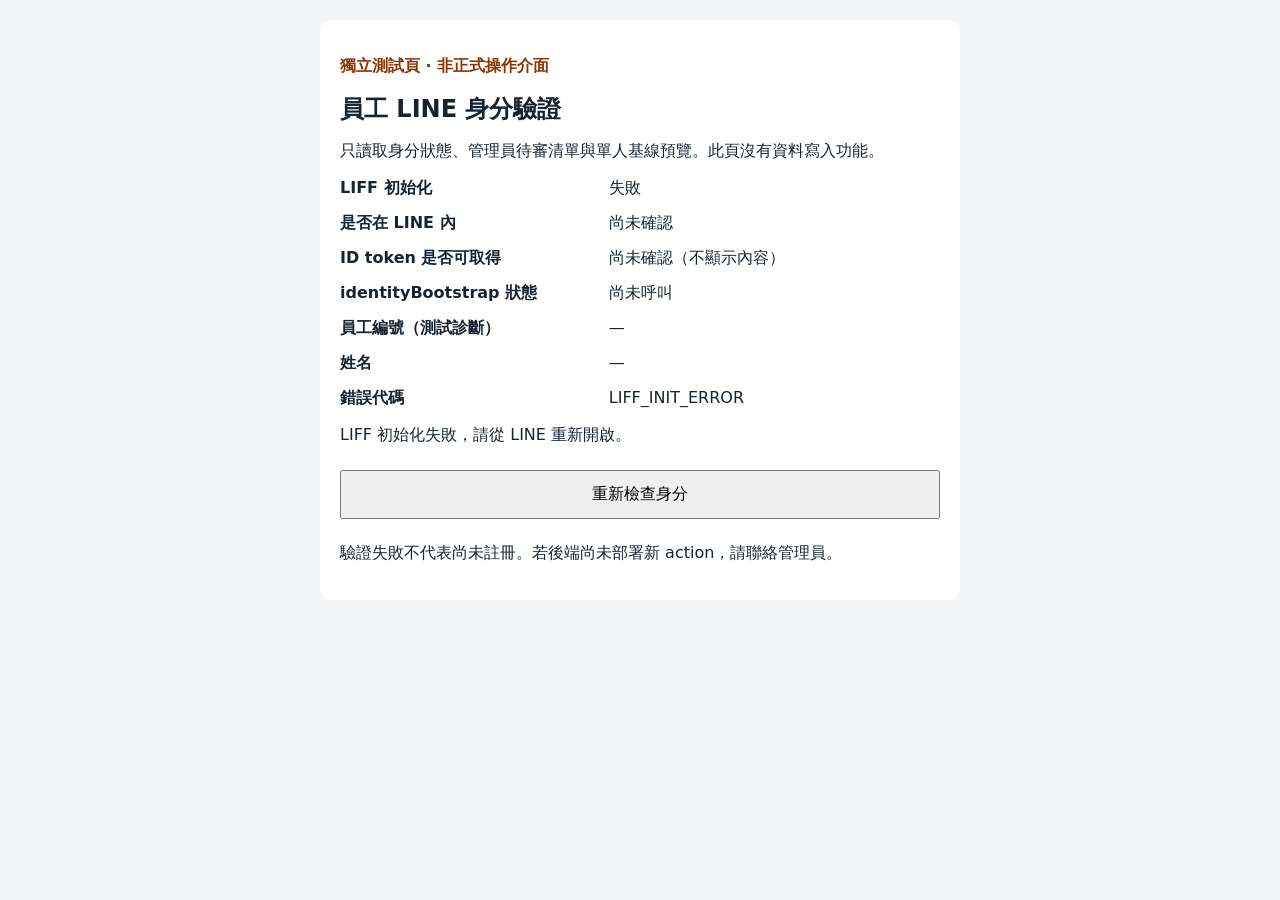
<file: employee-identity-live-test/index.html>
<!doctype html>
<html lang="zh-Hant">
<head>
  <meta charset="utf-8">
  <meta name="viewport" content="width=device-width, initial-scale=1">
  <meta name="referrer" content="no-referrer">
  <title>員工身分驗證測試頁</title>
  <style>
    body { font-family: system-ui, sans-serif; margin: 0; padding: 20px; background: #f3f5f7; color: #172331; }
    main { max-width: 600px; margin: auto; padding: 20px; background: white; border-radius: 12px; }
    h1 { font-size: 24px; } .badge { color: #8b3500; font-weight: bold; }
    dl { display: grid; grid-template-columns: minmax(0, 1fr) minmax(0, 1.3fr); gap: 14px; }
    dt { font-weight: bold; } dd { margin: 0; overflow-wrap: anywhere; }
    button { padding: 12px; margin: 8px 0; width: 100%; font: inherit; min-height: 48px; }
    #adminTest, #baselineTest { margin-top: 28px; border-top: 2px solid #dce2e8; padding-top: 16px; }
    #adminTest li, #adminMessage { overflow-wrap: anywhere; }
    #adminApplications { list-style: none; padding: 0; }
    #adminApplications li { border: 1px solid #dce2e8; border-radius: 8px; padding: 12px; margin: 12px 0; }
    #message { overflow-wrap: anywhere; } [hidden] { display: none !important; }
  </style>
</head>
<body>
  <main>
    <p class="badge">獨立測試頁 · 非正式操作介面</p>
    <h1>員工 LINE 身分驗證</h1>
    <p>只讀取身分狀態、管理員待審清單與單人基線預覽。此頁沒有資料寫入功能。</p>
    <dl>
      <dt>LIFF 初始化</dt><dd id="init">尚未開始</dd>
      <dt>是否在 LINE 內</dt><dd id="inLine">尚未確認</dd>
      <dt>ID token 是否可取得</dt><dd id="token">尚未確認（不顯示內容）</dd>
      <dt>identityBootstrap 狀態</dt><dd id="state">尚未呼叫</dd>
      <dt>員工編號（測試診斷）</dt><dd id="employeeId">—</dd>
      <dt>姓名</dt><dd id="employeeName">—</dd>
      <dt>錯誤代碼</dt><dd id="code">—</dd>
    </dl>
    <p id="message" role="status" aria-live="polite">準備初始化。</p>
    <button id="retry" type="button" disabled>重新檢查身分</button>
    <button id="login" type="button" hidden>使用 LINE 登入</button>
    <p>驗證失敗不代表尚未註冊。若後端尚未部署新 action，請聯絡管理員。</p>
    <section id="adminTest" aria-labelledby="adminTitle" hidden>
      <h2 id="adminTitle">人員管理 UI 測試</h2>
      <p>僅讀取待審申請，由後端驗證在職 OWNER／ADMIN 權限，不變更任何資料。</p>
      <button id="adminCheck" type="button" disabled>檢查待審申請</button>
      <dl>
        <dt>授權／結果狀態</dt><dd id="adminStatus">尚未檢查</dd>
        <dt>待審申請數</dt><dd id="adminCount">—</dd>
        <dt>錯誤代碼</dt><dd id="adminCode">—</dd>
      </dl>
      <p id="adminMessage" role="status" aria-live="polite">請按按鈕執行只讀測試。</p>
      <ul id="adminApplications"></ul>
    </section>
    <section id="baselineTest" aria-labelledby="baselineTitle" hidden>
      <h2 id="baselineTitle">Legacy Baseline 唯讀預覽測試</h2>
      <p>僅檢查 EMP001，不建立基線、不變更資料。後端仍會驗證管理權限。</p>
      <button id="baselineCheck" type="button" disabled>檢查 EMP001 基線</button>
      <p id="baselineMessage" role="status" aria-live="polite">尚未檢查。</p>
      <dl id="baselineDetails"></dl>
    </section>
    <dl id="httpDiagnostics" aria-live="polite" hidden></dl>
  </main>
  <script src="https://static.line-scdn.net/liff/edge/2/sdk.js"></script>
  <script>
    (() => {
      'use strict';
      let GAS_URL;
      const byId = id => document.getElementById(id);
      const put = (id, text) => { byId(id).textContent = text; };
      const errors = {
        "LINE_CHANNEL_ID_MISSING": "未設定 LINE_LOGIN_CHANNEL_ID。",
        "LINE_TOKEN_MISSING_OR_INVALID": "ID token 缺少或格式不符，請重新登入。",
        "LINE_VERIFY_NETWORK_ERROR": "GAS 無法完成 LINE verify 連線；請確認外部請求授權、配額與網路。",
        "LINE_VERIFY_PERMISSION_ERROR": "UrlFetch 權限或授權不足，請確認 script.external_request scope 與執行身分授權。",
        "LINE_VERIFY_QUOTA_ERROR": "UrlFetch 呼叫遇到配額或服務使用限制。",
        "LINE_VERIFY_CONNECTIVITY_ERROR": "UrlFetch 回報 DNS、連線、逾時或 SSL 問題。",
        "LINE_VERIFY_REQUEST_ERROR": "UrlFetch 回報請求參數或方法簽章不符。",
        "LINE_VERIFY_FETCH_ERROR": "UrlFetch 發生未能安全細分的例外；未輸出原始訊息。",
        "LINE_VERIFY_HTTP_ERROR": "LINE verify 回傳非預期 HTTP 狀態，可能為限流或服務錯誤。",
        "LINE_TOKEN_REJECTED": "LINE 拒絕此 token；未取得可確認的細分類原因。",
        "LINE_AUDIENCE_MISMATCH": "LINE token 與設定的 LINE Login channel ID 不符；不可使用 LIFF ID 或其他 channel ID。",
        "LINE_ISSUER_MISMATCH": "LINE token issuer 不符。",
        "LINE_TOKEN_EXPIRED": "LINE token 已過期，請重新登入。",
        "LINE_SUB_MISSING": "LINE verify 成功回應缺少有效 sub。",
        "LINE_VERIFY_MALFORMED_RESPONSE": "LINE verify 回應不是預期 JSON／claims 格式。",
        "BACKEND_SCHEMA_ERROR": "後端資料表缺少或表頭不符。",
        "BACKEND_IDENTITY_CONFLICT": "員工或 LINE 綁定資料衝突。",
        "BACKEND_LOOKUP_ERROR": "後端讀取員工／綁定資料失敗，請確認 Spreadsheet 綁定與授權。",
        "BACKEND_INTERNAL_ERROR": "後端新身分流程發生未預期錯誤。",
        "GAS_NETWORK_ERROR": "瀏覽器未取得 GAS 回應，請確認網路、CORS 或部署存取設定。",
        "GAS_HTTP_ERROR": "GAS 回傳非成功 HTTP 狀態，請確認部署存取設定。",
        "GAS_NON_JSON_RESPONSE": "GAS 回應無法解析為 JSON，可能為登入／錯誤頁或部署問題。",
        "GAS_RESPONSE_INVALID": "回應欄位或型別不符合測試頁預期，無法安全顯示；請核對前後端契約。",
        FORBIDDEN: '沒有管理員讀取權限，需在職 OWNER／ADMIN。',
        EMPLOYEE_NOT_FOUND: '找不到指定員工。',
        RECOVERY_REQUIRED: '基線資料需由管理員人工核對。',
        BASELINE_MANUAL_REVIEW_REQUIRED: '此員工需人工核對後再處理。',
        BASELINE_LINE_IDENTITY_REQUIRED: '既有登入綁定資料缺少或重複。',
        CONFIG_ERROR: '設定尚未完成，請聯絡管理員確認 LINE channel 與 GAS 部署。',
        LIFF_INIT_ERROR: 'LIFF 初始化失敗，請從 LINE 重新開啟。',
        LOGIN_REQUIRED: '尚未登入，請按「使用 LINE 登入」。',
        TOKEN_UNAVAILABLE: '無法取得 ID token，請重新登入；若仍失敗，請確認 LIFF openid 設定。',
        AUTH_ERROR: 'LINE 身分驗證失敗，不能視為尚未註冊。',
        SCHEMA_ERROR: '後端資料表尚未設定完成，請聯絡管理員。',
        IDENTITY_CONFLICT: '員工或 LINE 綁定資料需要管理員確認。',
        OPERATION_ERROR: '後端操作未完成，請聯絡管理員。',
        RESPONSE_ERROR: '身分回應格式不符，請確認部署版本。',
        REQUEST_FAILED: '未取得有效回應，請稍後手動重試並確認 GAS 部署。'
      };
      const states = {
        ACTIVE_EMPLOYEE: '在職員工', UNREGISTERED: '尚未註冊', APPLICATION_PENDING: '申請待審核',
        SUSPENDED: '停職', LEAVE: '留停', TERMINATED: '離職', AUTH_ERROR: '驗證失敗'
      };
      function fail(code) {
        const safe = Object.hasOwn(errors, code) ? code : 'REQUEST_FAILED';
        put('code', safe); put('message', errors[safe]);
        if (safe === 'AUTH_ERROR') put('state', 'AUTH_ERROR（驗證失敗）');
      }
      function safeError(code) {
        const error = new Error('只讀測試未完成');
        error.code = Object.hasOwn(errors, code) ? code : 'OPERATION_ERROR';
        return error;
      }
      function resetHttpDiagnostics() {
        byId('httpDiagnostics').replaceChildren(); byId('httpDiagnostics').hidden = true;
      }
      function showHttpDiagnostics(response) {
        // Never retain the response URL, path, query, headers or body.
        let hostCategory = 'UNKNOWN';
        try {
          const hostname = new URL(response.url).hostname;
          hostCategory = !hostname ? 'UNKNOWN' : ['script.google.com', 'script.googleusercontent.com'].includes(hostname) ? hostname : 'OTHER';
        } catch (_) { /* Empty or malformed URL remains UNKNOWN. */ }
        const status = Number.isInteger(response.status) && response.status >= 0 && response.status <= 599 ? String(response.status) : 'UNKNOWN';
        const type = ['basic', 'cors', 'default', 'error', 'opaque', 'opaqueredirect'].includes(response.type) ? response.type : 'UNKNOWN';
        const redirected = response.redirected === true ? '是' : response.redirected === false ? '否' : 'UNKNOWN';
        [['HTTP Status', status], ['Redirected', redirected], ['Response Type', type], ['Response Host', hostCategory]].forEach(([label, value]) => {
          const term = document.createElement('dt'), description = document.createElement('dd');
          term.textContent = label; description.textContent = value; byId('httpDiagnostics').append(term, description);
        });
        byId('httpDiagnostics').hidden = false;
      }
      async function request(action) {
        // Explicit read-only allowlist. No payload supplied by callers.
        if (!['identityBootstrap', 'employeeApplicationAdminList', 'employeeLifecycleBaselineDryRun'].includes(action)) throw safeError('OPERATION_ERROR');
        if (action !== 'identityBootstrap' && !adminAllowed) throw safeError('FORBIDDEN');
        resetHttpDiagnostics();
        const idToken = liff.getIDToken();
        if (!idToken) throw safeError('TOKEN_UNAVAILABLE');
        let response, result;
        try {
          response = await fetch(GAS_URL, {
            method: 'POST', headers: { 'Content-Type': 'text/plain;charset=utf-8' }, redirect: 'follow',
            body: JSON.stringify(action === 'employeeLifecycleBaselineDryRun' ? { action, employeeId: 'EMP001', idToken } : { action, idToken })
          });
        } catch (_) { throw safeError('GAS_NETWORK_ERROR'); }
        if (!response.ok) { showHttpDiagnostics(response); throw safeError('GAS_HTTP_ERROR'); }
        try { result = await response.json(); } catch (_) { throw safeError('GAS_NON_JSON_RESPONSE'); }
        if (!result || Array.isArray(result) || typeof result.success !== 'boolean') throw safeError('GAS_RESPONSE_INVALID');
        if (!result.success) {
          const error = safeError(Object.hasOwn(errors, result.diagnosticCode) ? result.diagnosticCode : result.code);
          if (result.code === 'AUTH_ERROR') { error.diagnosticCode = error.code; error.code = 'AUTH_ERROR'; }
          throw error;
        }
        return result;
      }
      let busy = false, initialized = false, adminBusy = false, adminAllowed = false;
      function baselineReset() {
        put('baselineMessage', '尚未檢查。'); byId('baselineDetails').replaceChildren();
      }
      async function checkBaseline() {
        if (busy || adminBusy || !initialized || !adminAllowed) return;
        adminBusy = true; byId('baselineCheck').disabled = true; byId('adminCheck').disabled = true; byId('retry').disabled = true;
        baselineReset(); put('baselineMessage', '正在讀取 EMP001 基線預覽…');
        try {
          const result = await request('employeeLifecycleBaselineDryRun');
          const fields = [['employeeId', '員工編號'], ['name', '姓名'], ['employeeStatus', '員工狀態'],
            ['grade', '級職'], ['salaryType', '薪資制'], ['salaryAmount', '薪資金額'], ['systemRole', '系統權限'],
            ['hireDate', '到職日'], ['bindingSource', '綁定來源狀態'], ['baselineState', '基線狀態']];
          if (result.employeeId !== 'EMP001' || typeof result.eligible !== 'boolean' ||
              !fields.every(([key]) => key === 'salaryAmount' ? typeof result[key] === 'string' || (typeof result[key] === 'number' && Number.isFinite(result[key])) : typeof result[key] === 'string') ||
              !Array.isArray(result.warnings) || !result.warnings.every(w => typeof w === 'string') ||
              typeof result.snapshotVersion !== 'string' || !/^[a-f0-9]{64}$/.test(result.snapshotVersion)) throw safeError('GAS_RESPONSE_INVALID');
          const warnings = { HIRE_DATE_UNKNOWN: '到職日未知，基線將保持空白。',
            RECOVERY_REQUIRED: '基線資料需人工核對。', BASELINE_MANUAL_REVIEW_REQUIRED: '目前需人工處理。',
            BASELINE_LINE_IDENTITY_REQUIRED: '既有登入綁定資料缺少或重複。' };
          const values = fields.map(([key, label]) => [label + '（' + key + '）', String(result[key] === '' ? '未提供' : result[key])]);
          values.push(['eligible', String(result.eligible)], ['warnings', result.warnings.length ? result.warnings.map(w => Object.hasOwn(warnings, w) ? w + '：' + warnings[w] : '未識別警告，請管理員核對。').join('；') : '無'], ['snapshotVersion', result.snapshotVersion]);
          values.forEach(([label, value]) => {
            const term = document.createElement('dt'), description = document.createElement('dd');
            term.textContent = label; description.textContent = value; byId('baselineDetails').append(term, description);
          });
          put('baselineMessage', result.eligible ? '此員工可進行 Legacy Baseline' : '目前不可自動建立 Legacy Baseline');
        } catch (error) {
          const candidate = error?.diagnosticCode || error?.code;
          const code = Object.hasOwn(errors, candidate) ? candidate : 'OPERATION_ERROR';
          put('baselineMessage', code + '：' + errors[code]);
          if (error?.code === 'AUTH_ERROR' || code === 'FORBIDDEN') {
            adminAllowed = false; byId('adminTest').hidden = true; byId('baselineTest').hidden = true; adminReset(); fail(code);
          }
        } finally { adminBusy = false; byId('baselineCheck').disabled = !adminAllowed; byId('adminCheck').disabled = !adminAllowed; byId('retry').disabled = false; }
      }
      function adminReset() {
        put('adminStatus', '尚未檢查'); put('adminCount', '—'); put('adminCode', '—');
        put('adminMessage', '請按按鈕執行只讀測試。'); byId('adminApplications').replaceChildren();
      }
      async function checkAdmin() {
        if (busy || adminBusy || !initialized || !adminAllowed) return;
        adminBusy = true; byId('adminCheck').disabled = true; byId('retry').disabled = true;
        adminReset(); put('adminStatus', '檢查中'); put('adminMessage', '正在驗證授權並讀取待審申請…');
        try {
          const result = await request('employeeApplicationAdminList');
          if (!Array.isArray(result.applications) || !result.applications.every(a => a &&
              a.status === '待審核' && typeof a.name === 'string' && typeof a.phone === 'string' &&
              typeof a.note === 'string' && Number.isInteger(a.version) && a.version > 0)) {
            throw safeError('GAS_RESPONSE_INVALID');
          }
          put('adminStatus', '授權通過／讀取成功'); put('adminCount', String(result.applications.length));
          put('adminMessage', result.applications.length ? '以下僅供查看，不提供審核或資料變更操作。' : '目前沒有待審申請');
          result.applications.forEach(a => {
            const item = document.createElement('li');
            const details = document.createElement('dl');
            [['姓名', a.name || '姓名未提供'], ['電話', a.phone || '未提供'],
              ['申請說明', a.note || '未填寫'], ['申請狀態', a.status], ['資料版本（version）', String(a.version)]].forEach(([label, value]) => {
              const term = document.createElement('dt'), description = document.createElement('dd');
              term.textContent = label; description.textContent = value; details.append(term, description);
            });
            item.append(details);
            byId('adminApplications').append(item);
          });
        } catch (error) {
          const candidate = error?.diagnosticCode || error?.code;
          const code = Object.hasOwn(errors, candidate) ? candidate : 'OPERATION_ERROR';
          put('adminStatus', code === 'FORBIDDEN' ? '授權未通過' : '未完成／無法確認');
          put('adminCode', code); put('adminMessage', errors[code]);
          if (error?.code === 'AUTH_ERROR' || code === 'FORBIDDEN') {
            adminAllowed = false; byId('adminTest').hidden = true; byId('baselineTest').hidden = true; baselineReset(); fail(code);
          }
        } finally { adminBusy = false; byId('adminCheck').disabled = !adminAllowed; byId('retry').disabled = false; }
      }
      async function check() {
        if (busy || adminBusy) return;
        resetHttpDiagnostics();
        adminAllowed = false; byId('adminTest').hidden = true; byId('baselineTest').hidden = true;
        baselineReset(); byId('baselineCheck').disabled = true;
        adminReset(); byId('adminCheck').disabled = true;
        busy = true; byId('retry').disabled = true; byId('login').hidden = true;
        ['employeeId', 'employeeName', 'code'].forEach(id => put(id, '—'));
        put('state', '尚未呼叫'); put('token', '尚未確認（不顯示內容）');
        put('message', '正在檢查…');
        try {
          if (!initialized) {
            put('init', '初始化中');
            // config.js has a production load listener. Read only the two string constants;
            // do not execute/eval it or load any production workflow modules.
            let config;
            try {
              const response = await fetch('../js/config.js', { cache: 'no-store' });
              if (!response.ok) throw new Error();
              config = await response.text();
              const url = config.match(/\bconst\s+GAS_URL\s*=\s*"([^"\r\n]+)"\s*;/);
              if (!url || new URL(url[1]).origin !== 'https://script.google.com') throw new Error();
              GAS_URL = url[1];
              // Dedicated LIFF app for this read-only identity/baseline test page.
              // Keep the production clock-in LIFF app isolated from test configuration.
              config = '2011467618-S9evJzmm';
            } catch (_) { put('init', '設定讀取失敗'); fail('CONFIG_ERROR'); return; }
            try { await liff.init({ liffId: config }); }
            catch (_) { put('init', '失敗'); fail('LIFF_INIT_ERROR'); return; }
            initialized = true; put('init', '成功');
          }
          put('inLine', liff.isInClient() ? '是' : '否（外部瀏覽器）');
          if (!liff.isLoggedIn()) { put('token', '否'); byId('login').hidden = false; fail('LOGIN_REQUIRED'); return; }
          const available = Boolean(liff.getIDToken());
          put('token', available ? '是（不顯示內容）' : '否');
          if (!available) { fail('TOKEN_UNAVAILABLE'); return; }
          put('state', '讀取中');
          const result = await request('identityBootstrap');
          if (!Object.hasOwn(states, result.state)) { put('state', '無法確認'); fail('RESPONSE_ERROR'); return; }
          if (result.state === 'ACTIVE_EMPLOYEE') {
            if (typeof result.employee?.employeeId !== 'string' || !result.employee.employeeId || typeof result.employee.name !== 'string') {
              put('state', '無法確認'); fail('RESPONSE_ERROR'); return;
            }
            put('employeeId', result.employee.employeeId); put('employeeName', result.employee.name || '名稱未設定');
            adminAllowed = ['OWNER', 'ADMIN'].includes(result.employee.permission);
            byId('adminTest').hidden = !adminAllowed;
            byId('baselineTest').hidden = !adminAllowed; byId('baselineCheck').disabled = !adminAllowed;
          }
          put('state', result.state + '（' + states[result.state] + '）');
          if (result.state === 'AUTH_ERROR') fail('AUTH_ERROR');
          else put('message', '身分狀態讀取完成；未執行任何業務寫入。');
        } catch (error) {
          put('state', '無法確認'); fail(error?.diagnosticCode || (error && typeof error.code === 'string' ? error.code : 'REQUEST_FAILED'));
          if (error?.code === 'AUTH_ERROR') put('state', 'AUTH_ERROR（驗證失敗）');
        } finally { busy = false; byId('retry').disabled = false; byId('adminCheck').disabled = !adminAllowed; }
      }
      byId('adminCheck').addEventListener('click', checkAdmin);
      byId('baselineCheck').addEventListener('click', checkBaseline);
      byId('retry').addEventListener('click', check);
      byId('login').addEventListener('click', () => {
        try { liff.login({ redirectUri: location.origin + location.pathname }); }
        catch (_) { fail('LIFF_INIT_ERROR'); }
      });
      check();
    })();
  </script>
</body>
</html>
</file>
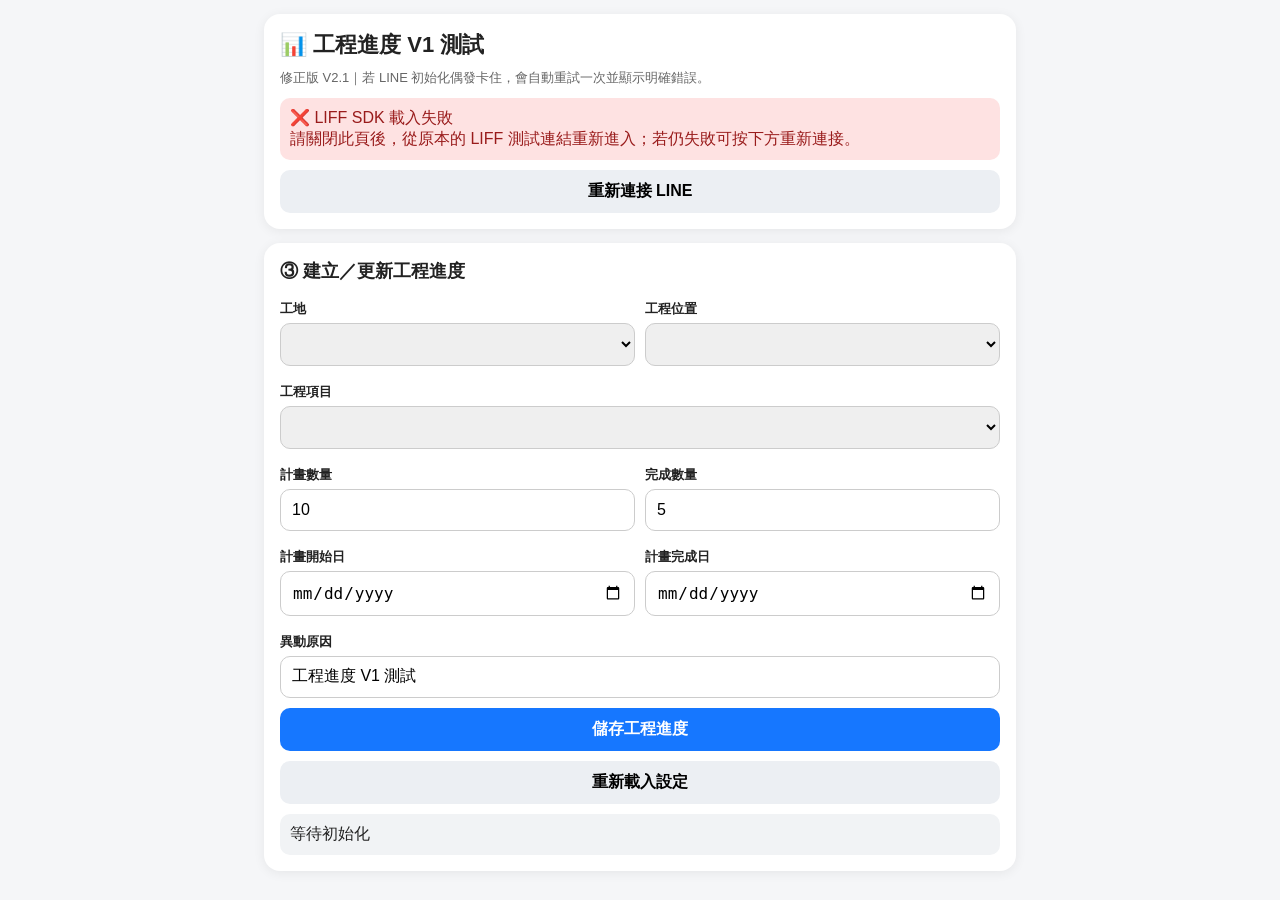
<file: progress-test-v2/index.html>
<!doctype html>
<html lang="zh-TW"><head><meta charset="utf-8"><meta name="viewport" content="width=device-width,initial-scale=1,viewport-fit=cover"><title>工程進度 V1 測試</title><style>*{box-sizing:border-box}body{margin:0;background:#f5f6f8;color:#222;font-family:-apple-system,BlinkMacSystemFont,"Segoe UI",sans-serif}.wrap{max-width:780px;margin:auto;padding:14px}.card{background:#fff;border-radius:16px;padding:16px;margin-bottom:14px;box-shadow:0 2px 12px #0001}h1{font-size:22px;margin:0 0 8px}h2{font-size:18px;margin:0 0 10px}.muted,.small{color:#666;font-size:13px;line-height:1.5}.grid{display:grid;grid-template-columns:1fr 1fr;gap:10px}.full{grid-column:1/-1}label{display:block;font-size:13px;font-weight:700;margin:7px 0 5px}input,select,textarea,button{width:100%;padding:11px;border:1px solid #ccc;border-radius:10px;font-size:16px}button{border:0;font-weight:700;margin-top:10px}.primary{background:#1677ff;color:#fff}.green{background:#16a34a;color:#fff}.secondary{background:#eceff3}.status{margin-top:10px;padding:10px;border-radius:10px;background:#f1f3f5;white-space:pre-wrap}.success{background:#dcfce7;color:#166534}.error{background:#fee2e2;color:#991b1b}.record{border-top:1px solid #eee;margin-top:12px;padding-top:12px;line-height:1.55}.pill{display:inline-block;background:#eef2ff;border-radius:999px;padding:3px 8px;font-size:12px;margin-right:5px}.bar{height:10px;background:#e5e7eb;border-radius:999px;overflow:hidden;margin:7px 0}.bar>i{display:block;height:100%;background:#1677ff}@media(max-width:560px){.grid{grid-template-columns:1fr}.full{grid-column:auto}}</style></head><body><div class="wrap">
<div class="card"><h1>📊 工程進度 V1 測試</h1><div class="muted">修正版 V2.1｜若 LINE 初始化偶發卡住，會自動重試一次並顯示明確錯誤。</div><div id="identity" class="status">正在連接 LINE...</div><button id="retryBtn" class="secondary" onclick="init(true)" style="display:none">重新連接 LINE</button></div>
<div class="card"><h2>③ 建立／更新工程進度</h2><div class="grid"><div><label>工地</label><select id="site" onchange="syncLocations()"></select></div><div><label>工程位置</label><select id="location"></select></div><div class="full"><label>工程項目</label><select id="item"></select></div><div><label>計畫數量</label><input id="plannedQty" type="number" value="10" min="0" step="0.01"></div><div><label>完成數量</label><input id="completedQty" type="number" value="5" min="0" step="0.01"></div><div><label>計畫開始日</label><input id="planStart" type="date"></div><div><label>計畫完成日</label><input id="planEnd" type="date"></div><div class="full"><label>異動原因</label><input id="reason" value="工程進度 V1 測試"></div></div><button id="saveBtn" class="primary" onclick="saveProgress()" disabled>儲存工程進度</button><button class="secondary" onclick="bootstrap()">重新載入設定</button><div id="progressStatus" class="status">等待初始化</div><div id="records"></div></div>
</div><script src="https://static.line-scdn.net/liff/edge/2/sdk.js"></script><script>
const LIFF_ID='2011467618-lNiVqxsV',GAS_URL='https://script.google.com/macros/s/AKfycbzrmID3lIBP2bxM_qC4nLiEOBEcROB3sFRH9eZsHt--A6o4VZpvuf63pzW0ku4j-TTd0w/exec';let userId='',boot={sites:[],locations:[],items:[]},initializing=false;const $=id=>document.getElementById(id);function esc(v){return String(v??'').replace(/[&<>"']/g,c=>({'&':'&amp;','<':'&lt;','>':'&gt;','"':'&quot;',"'":'&#39;'}[c]))}function status(id,msg,type=''){let e=$(id);e.className='status '+type;e.textContent=msg}function timeoutPromise(ms,msg){return new Promise((_,reject)=>setTimeout(()=>reject(new Error(msg)),ms))}async function api(data){let c=new AbortController(),t=setTimeout(()=>c.abort(),25000),s=performance.now();try{let r=await fetch(GAS_URL,{method:'POST',headers:{'Content-Type':'text/plain;charset=utf-8'},body:JSON.stringify(data),redirect:'follow',signal:c.signal}),text=await r.text();if(!r.ok)throw Error('HTTP '+r.status);let j=JSON.parse(text);j._ms=Math.round(performance.now()-s);return j}catch(e){if(e.name==='AbortError')throw Error('API 超過 25 秒未回應');throw e}finally{clearTimeout(t)}}function option(el,list,key,label){el.innerHTML=list.map(x=>`<option value="${esc(x[key])}">${esc(label(x))}</option>`).join('')}
async function init(manual=false){if(initializing)return;initializing=true;$('retryBtn').style.display='none';$('saveBtn').disabled=true;try{if(typeof liff==='undefined')throw Error('LIFF SDK 載入失敗');status('identity',manual?'⏳ 正在重新連接 LINE...':'⏳ 正在初始化 LINE（最多等待 12 秒）...');try{await Promise.race([liff.init({liffId:LIFF_ID}),timeoutPromise(12000,'LINE 初始化超過 12 秒')])}catch(first){if(manual)throw first;status('identity','⏳ LINE 初始化較慢，正在自動重試一次...');await new Promise(r=>setTimeout(r,800));await Promise.race([liff.init({liffId:LIFF_ID}),timeoutPromise(12000,'LINE 初始化重試仍超過 12 秒')])}if(!liff.isLoggedIn()){liff.login();return}status('identity','⏳ LINE 已連線，正在取得身分...');let p=await Promise.race([liff.getProfile(),timeoutPromise(10000,'取得 LINE 身分超過 10 秒')]);userId=p.userId;await bootstrap()}catch(e){status('identity','❌ '+(e.message||e)+'\n請關閉此頁後，從原本的 LIFF 測試連結重新進入；若仍失敗可按下方重新連接。','error');$('retryBtn').style.display='block'}finally{initializing=false}}
async function bootstrap(){try{status('identity','⏳ 正在讀取工程進度設定...');$('saveBtn').disabled=true;let r=await api({action:'adminProgressBootstrap',userId});if(!r.success)throw Error(r.message||'初始化失敗');boot={sites:Array.isArray(r.sites)?r.sites:[],locations:Array.isArray(r.locations)?r.locations:[],items:Array.isArray(r.items)?r.items:[]};option($('site'),boot.sites,'siteId',x=>`${x.siteId}｜${x.name||x.siteName||''}`);option($('item'),boot.items,'itemCode',x=>`${x.category||''}｜${x.workItem||''}｜${x.unit||''}`);syncLocations();status('identity',`✅ ${r.operator?.name||''}｜${r.operator?.permission||''}\n位置 ${boot.locations.length} 筆｜項目 ${boot.items.length} 筆｜API ${r._ms} ms`,'success');if(!boot.locations.length)throw Error('找不到工程位置');if(!boot.items.length)throw Error('找不到工程項目');$('saveBtn').disabled=false;await loadProgress()}catch(e){status('progressStatus','❌ '+(e.message||e),'error')}}
function syncLocations(){let sid=$('site').value,list=boot.locations.filter(x=>String(x.siteId)===String(sid)&&(!x.status||x.status==='啟用'));option($('location'),list,'locationId',x=>`${x.locationId}｜${x.displayName||x.name||[x.zone,x.floor,x.unit].filter(Boolean).join(' / ')}`)}
async function saveProgress(){if(!$('location').value||!$('item').value){status('progressStatus','❌ 工程位置或工程項目尚未載入','error');return}status('progressStatus','⏳ 正在儲存...');$('saveBtn').disabled=true;try{let r=await api({action:'adminProgressUpsert',userId,siteId:$('site').value,locationId:$('location').value,itemCode:$('item').value,plannedQty:$('plannedQty').value,completedQty:$('completedQty').value,planStart:$('planStart').value,planEnd:$('planEnd').value,changeReason:$('reason').value.trim(),sourceType:'測試頁V2.1'});if(!r.success)throw Error(r.message||'儲存失敗');status('progressStatus',`✅ ${r.message}｜${r.progressId}（${r._ms} ms）`,'success');await loadProgress(false)}catch(e){status('progressStatus','❌ '+(e.message||e),'error')}finally{$('saveBtn').disabled=false}}
async function loadProgress(show=true){if(!userId||!$('site').value)return;if(show)status('progressStatus','⏳ 正在讀取進度...');try{let r=await api({action:'adminProgressList',userId,siteId:$('site').value});if(!r.success)throw Error(r.message||'讀取失敗');render(r.records||[]);if(show)status('progressStatus',`✅ 設定載入完成，目前 ${(r.records||[]).length} 筆進度（${r._ms} ms）`,'success')}catch(e){status('progressStatus','❌ '+(e.message||e),'error')}}
function render(list){if(!list.length){$('records').innerHTML='<div class="record muted">目前沒有工程進度資料</div>';return}$('records').innerHTML=list.map(x=>`<div class="record"><b>${esc(x.siteName||x.siteId)}</b>｜${esc([x.zone,x.floor,x.unit].filter(Boolean).join(' / '))}<div>${esc(x.category)}｜${esc(x.workItem)} <span class="pill">${esc(x.progressStatus)}</span><span class="pill">${esc(x.confirmStatus)}</span></div><div class="bar"><i style="width:${Math.max(0,Math.min(100,Number(x.progressPercent)||0))}%"></i></div><div><b>${esc(x.progressPercent)}%</b>　${esc(x.completedQty)} / ${esc(x.plannedQty)} ${esc(x.unit)}</div>${x.confirmStatus!=='已確認'?`<button class="green" onclick="confirmProgress('${esc(x.progressId)}')">確認這筆進度</button>`:''}</div>`).join('')}
async function confirmProgress(id){if(!confirm('確定確認這筆工程進度？'))return;try{status('progressStatus','⏳ 正在確認...');let r=await api({action:'adminProgressConfirm',userId,progressId:id,note:'工程進度 V1 測試確認'});if(!r.success)throw Error(r.message||'確認失敗');status('progressStatus','✅ 工程進度已確認','success');await loadProgress(false)}catch(e){status('progressStatus','❌ '+(e.message||e),'error')}}init();
</script></body></html>
</file>
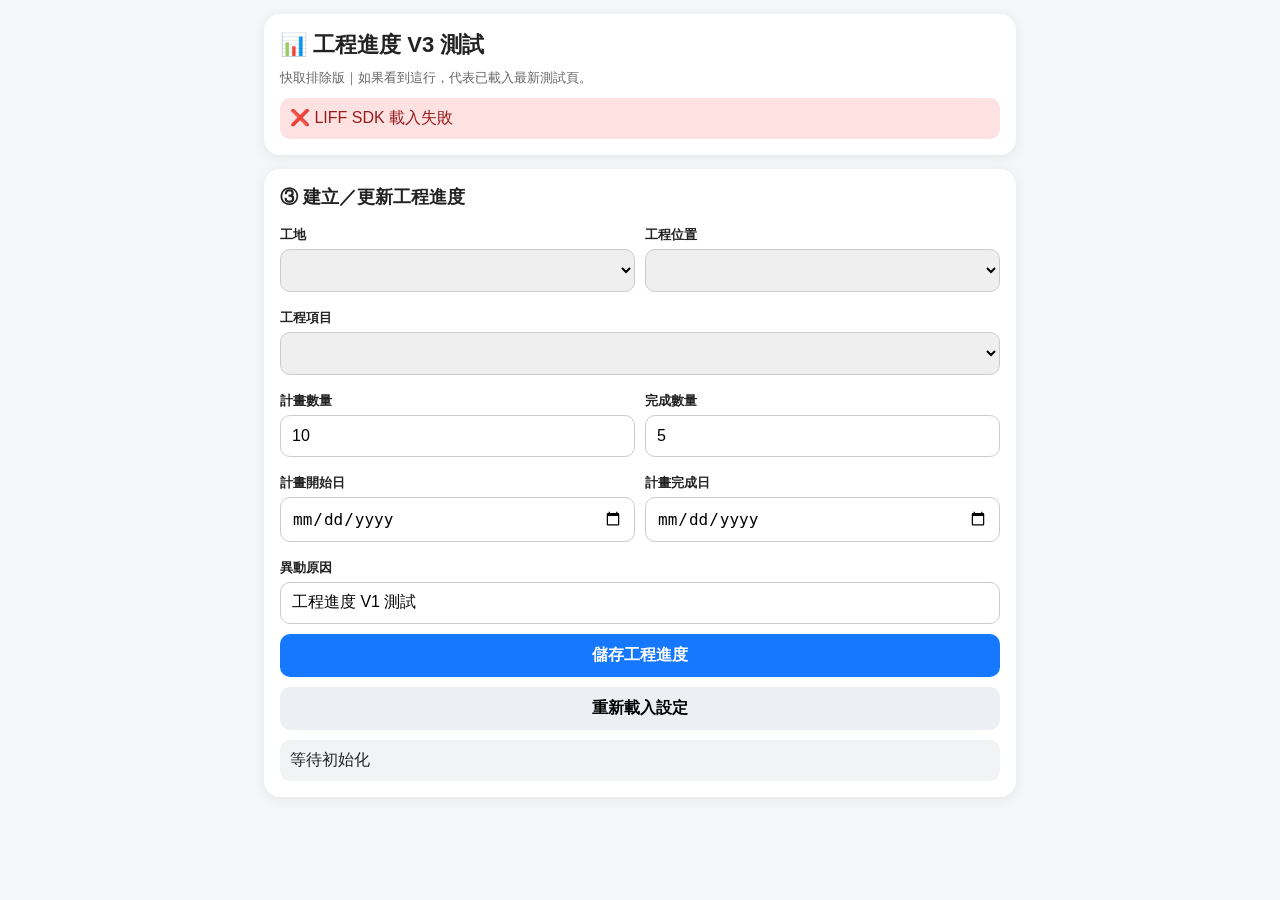
<file: progress-test-v3/index.html>
<!doctype html>
<html lang="zh-TW"><head><meta charset="utf-8"><meta name="viewport" content="width=device-width,initial-scale=1,viewport-fit=cover"><meta http-equiv="Cache-Control" content="no-cache, no-store, must-revalidate"><meta http-equiv="Pragma" content="no-cache"><meta http-equiv="Expires" content="0"><title>工程進度 V3 測試</title><style>*{box-sizing:border-box}body{margin:0;background:#f5f6f8;color:#222;font-family:-apple-system,BlinkMacSystemFont,"Segoe UI",sans-serif}.wrap{max-width:780px;margin:auto;padding:14px}.card{background:#fff;border-radius:16px;padding:16px;margin-bottom:14px;box-shadow:0 2px 12px #0001}h1{font-size:22px;margin:0 0 8px}h2{font-size:18px;margin:0 0 10px}.muted,.small{color:#666;font-size:13px;line-height:1.5}.grid{display:grid;grid-template-columns:1fr 1fr;gap:10px}.full{grid-column:1/-1}label{display:block;font-size:13px;font-weight:700;margin:7px 0 5px}input,select,textarea,button{width:100%;padding:11px;border:1px solid #ccc;border-radius:10px;font-size:16px}button{border:0;font-weight:700;margin-top:10px}.primary{background:#1677ff;color:#fff}.green{background:#16a34a;color:#fff}.secondary{background:#eceff3}.status{margin-top:10px;padding:10px;border-radius:10px;background:#f1f3f5;white-space:pre-wrap}.success{background:#dcfce7;color:#166534}.error{background:#fee2e2;color:#991b1b}.record{border-top:1px solid #eee;margin-top:12px;padding-top:12px;line-height:1.55}.pill{display:inline-block;background:#eef2ff;border-radius:999px;padding:3px 8px;font-size:12px;margin-right:5px}.bar{height:10px;background:#e5e7eb;border-radius:999px;overflow:hidden;margin:7px 0}.bar>i{display:block;height:100%;background:#1677ff}@media(max-width:560px){.grid{grid-template-columns:1fr}.full{grid-column:auto}}</style></head><body><div class="wrap">
<div class="card"><h1>📊 工程進度 V3 測試</h1><div class="muted">快取排除版｜如果看到這行，代表已載入最新測試頁。</div><div id="identity" class="status">正在載入 LIFF SDK...</div></div>
<div class="card"><h2>③ 建立／更新工程進度</h2><div class="grid"><div><label>工地</label><select id="site" onchange="syncLocations()"></select></div><div><label>工程位置</label><select id="location"></select></div><div class="full"><label>工程項目</label><select id="item"></select></div><div><label>計畫數量</label><input id="plannedQty" type="number" value="10" min="0" step="0.01"></div><div><label>完成數量</label><input id="completedQty" type="number" value="5" min="0" step="0.01"></div><div><label>計畫開始日</label><input id="planStart" type="date"></div><div><label>計畫完成日</label><input id="planEnd" type="date"></div><div class="full"><label>異動原因</label><input id="reason" value="工程進度 V1 測試"></div></div><button id="saveBtn" class="primary" onclick="saveProgress()" disabled>儲存工程進度</button><button class="secondary" onclick="bootstrap()">重新載入設定</button><div id="progressStatus" class="status">等待初始化</div><div id="records"></div></div>
</div><script src="https://static.line-scdn.net/liff/edge/2/sdk.js"></script><script>
const LIFF_ID='2011467618-lNiVqxsV',GAS_URL='https://script.google.com/macros/s/AKfycbzrmID3lIBP2bxM_qC4nLiEOBEcROB3sFRH9eZsHt--A6o4VZpvuf63pzW0ku4j-TTd0w/exec';let userId='',boot={sites:[],locations:[],items:[]};const $=id=>document.getElementById(id);function esc(v){return String(v??'').replace(/[&<>"']/g,c=>({'&':'&amp;','<':'&lt;','>':'&gt;','"':'&quot;',"'":'&#39;'}[c]))}function status(id,msg,type=''){let e=$(id);e.className='status '+type;e.textContent=msg}function timeout(ms,msg){return new Promise((_,rej)=>setTimeout(()=>rej(new Error(msg)),ms))}async function api(data){let c=new AbortController(),t=setTimeout(()=>c.abort(),25000),s=performance.now();try{let r=await fetch(GAS_URL,{method:'POST',headers:{'Content-Type':'text/plain;charset=utf-8'},body:JSON.stringify(data),redirect:'follow',signal:c.signal}),text=await r.text();if(!r.ok)throw Error('HTTP '+r.status);let j=JSON.parse(text);j._ms=Math.round(performance.now()-s);return j}catch(e){if(e.name==='AbortError')throw Error('API 超過 25 秒未回應');throw e}finally{clearTimeout(t)}}function option(el,list,key,label){el.innerHTML=list.map(x=>`<option value="${esc(x[key])}">${esc(label(x))}</option>`).join('')}
async function init(){try{status('identity','⏳ 正在初始化 LINE（最多 12 秒）...');if(typeof liff==='undefined')throw Error('LIFF SDK 載入失敗');await Promise.race([liff.init({liffId:LIFF_ID}),timeout(12000,'LINE 初始化超過 12 秒')]);if(!liff.isLoggedIn()){liff.login();return}status('identity','⏳ LINE 已連線，正在取得身分...');let p=await Promise.race([liff.getProfile(),timeout(10000,'取得 LINE 身分超過 10 秒')]);userId=p.userId;await bootstrap()}catch(e){status('identity','❌ '+(e.message||e),'error')}}
async function bootstrap(){status('identity','⏳ 正在讀取工程進度設定...');$('saveBtn').disabled=true;try{let r=await api({action:'adminProgressBootstrap',userId});if(!r.success)throw Error(r.message||'初始化失敗');boot={sites:Array.isArray(r.sites)?r.sites:[],locations:Array.isArray(r.locations)?r.locations:[],items:Array.isArray(r.items)?r.items:[]};option($('site'),boot.sites,'siteId',x=>`${x.siteId}｜${x.name||x.siteName||''}`);option($('item'),boot.items,'itemCode',x=>`${x.category||''}｜${x.workItem||''}｜${x.unit||''}`);syncLocations();status('identity',`✅ ${r.operator?.name||''}｜${r.operator?.permission||''}\n位置 ${boot.locations.length} 筆｜項目 ${boot.items.length} 筆｜API ${r._ms} ms`,'success');if(!boot.locations.length)throw Error('找不到工程位置');if(!boot.items.length)throw Error('找不到工程項目');$('saveBtn').disabled=false;await loadProgress()}catch(e){status('progressStatus','❌ '+(e.message||e),'error')}}
function syncLocations(){let sid=$('site').value,list=boot.locations.filter(x=>String(x.siteId)===String(sid)&&(!x.status||x.status==='啟用'));option($('location'),list,'locationId',x=>`${x.locationId}｜${x.displayName||x.name||[x.zone,x.floor,x.unit].filter(Boolean).join(' / ')}`)}
async function saveProgress(){if(!$('location').value||!$('item').value){status('progressStatus','❌ 工程位置或工程項目尚未載入','error');return}status('progressStatus','⏳ 正在儲存...');$('saveBtn').disabled=true;try{let r=await api({action:'adminProgressUpsert',userId,siteId:$('site').value,locationId:$('location').value,itemCode:$('item').value,plannedQty:$('plannedQty').value,completedQty:$('completedQty').value,planStart:$('planStart').value,planEnd:$('planEnd').value,changeReason:$('reason').value.trim(),sourceType:'測試頁V3'});if(!r.success)throw Error(r.message||'儲存失敗');status('progressStatus',`✅ ${r.message}｜${r.progressId}（${r._ms} ms）`,'success');await loadProgress(false)}catch(e){status('progressStatus','❌ '+(e.message||e),'error')}finally{$('saveBtn').disabled=false}}
async function loadProgress(show=true){if(!userId||!$('site').value)return;if(show)status('progressStatus','⏳ 正在讀取進度...');try{let r=await api({action:'adminProgressList',userId,siteId:$('site').value});if(!r.success)throw Error(r.message||'讀取失敗');render(r.records||[]);if(show)status('progressStatus',`✅ 設定載入完成，目前 ${(r.records||[]).length} 筆進度（${r._ms} ms）`,'success')}catch(e){status('progressStatus','❌ '+(e.message||e),'error')}}
function render(list){if(!list.length){$('records').innerHTML='<div class="record muted">目前沒有工程進度資料</div>';return}$('records').innerHTML=list.map(x=>`<div class="record"><b>${esc(x.siteName||x.siteId)}</b>｜${esc([x.zone,x.floor,x.unit].filter(Boolean).join(' / '))}<div>${esc(x.category)}｜${esc(x.workItem)} <span class="pill">${esc(x.progressStatus)}</span><span class="pill">${esc(x.confirmStatus)}</span></div><div class="bar"><i style="width:${Math.max(0,Math.min(100,Number(x.progressPercent)||0))}%"></i></div><div><b>${esc(x.progressPercent)}%</b>　${esc(x.completedQty)} / ${esc(x.plannedQty)} ${esc(x.unit)}</div>${x.confirmStatus!=='已確認'?`<button class="green" onclick="confirmProgress('${esc(x.progressId)}')">確認這筆進度</button>`:''}</div>`).join('')}
async function confirmProgress(id){if(!confirm('確定確認這筆工程進度？'))return;try{status('progressStatus','⏳ 正在確認...');let r=await api({action:'adminProgressConfirm',userId,progressId:id,note:'工程進度 V1 測試確認'});if(!r.success)throw Error(r.message||'確認失敗');status('progressStatus','✅ 工程進度已確認','success');await loadProgress(false)}catch(e){status('progressStatus','❌ '+(e.message||e),'error')}}
window.addEventListener('load',()=>setTimeout(init,100));
</script></body></html>
</file>
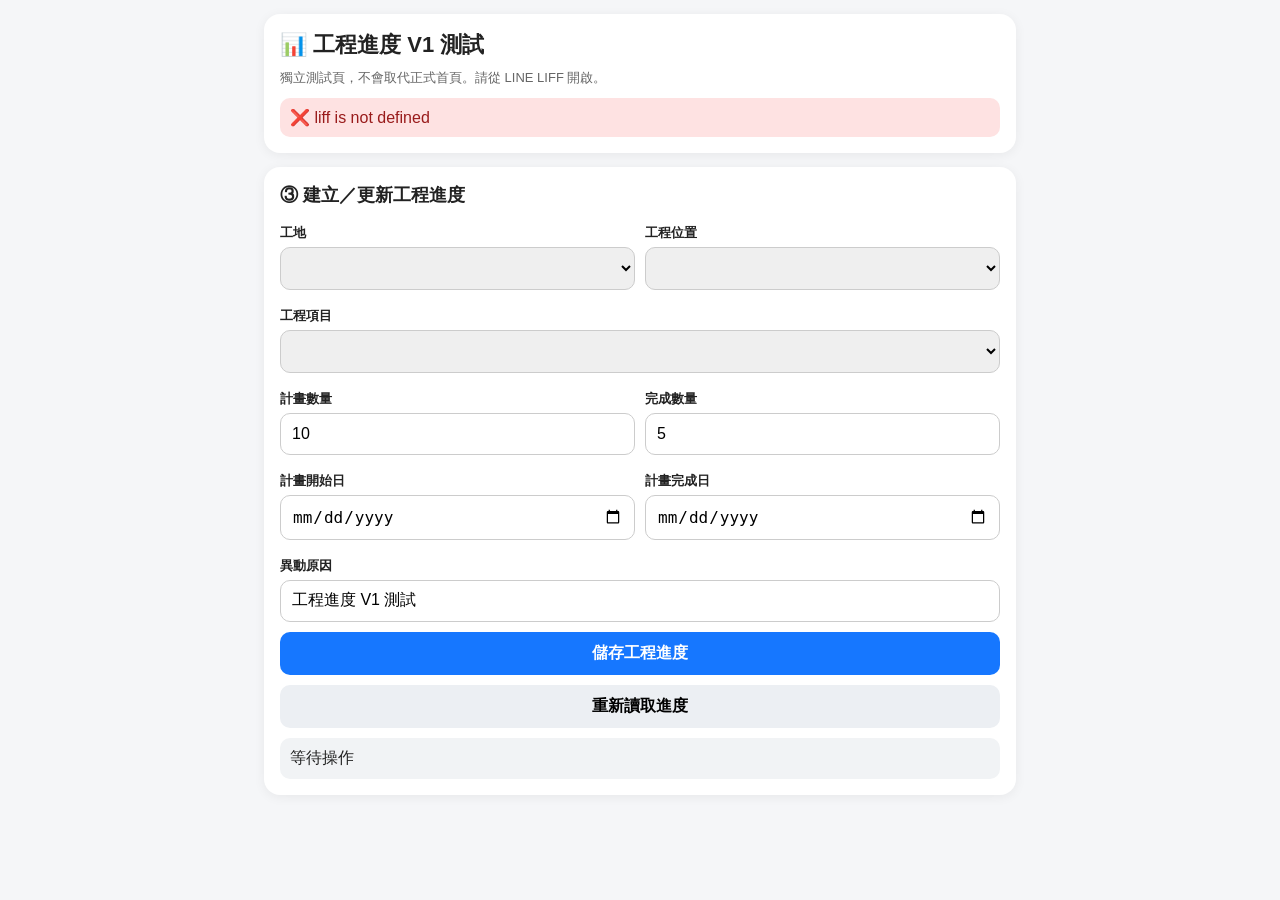
<file: progress-test/index.html>
<!doctype html>
<html lang="zh-TW">
<head>
<meta charset="utf-8">
<meta name="viewport" content="width=device-width,initial-scale=1,viewport-fit=cover">
<title>工程進度 V1 測試</title>
<style>
*{box-sizing:border-box}body{margin:0;background:#f5f6f8;color:#222;font-family:-apple-system,BlinkMacSystemFont,"Segoe UI",sans-serif}.wrap{max-width:780px;margin:auto;padding:14px}.card{background:#fff;border-radius:16px;padding:16px;margin-bottom:14px;box-shadow:0 2px 12px rgba(0,0,0,.06)}h1{font-size:22px;margin:0 0 8px}h2{font-size:18px;margin:0 0 10px}.muted,.small{color:#666;font-size:13px;line-height:1.5}.grid{display:grid;grid-template-columns:1fr 1fr;gap:10px}.full{grid-column:1/-1}label{display:block;font-size:13px;font-weight:700;margin:7px 0 5px}input,select,textarea,button{width:100%;padding:11px;border:1px solid #ccc;border-radius:10px;font-size:16px}textarea{min-height:68px}button{border:0;font-weight:700;margin-top:10px;cursor:pointer}.primary{background:#1677ff;color:#fff}.green{background:#16a34a;color:#fff}.secondary{background:#eceff3}.status{margin-top:10px;padding:10px;border-radius:10px;background:#f1f3f5;white-space:pre-wrap}.success{background:#dcfce7;color:#166534}.error{background:#fee2e2;color:#991b1b}.record{border-top:1px solid #eee;margin-top:12px;padding-top:12px;line-height:1.55}.pill{display:inline-block;background:#eef2ff;border-radius:999px;padding:3px 8px;font-size:12px;margin-right:5px}.bar{height:10px;background:#e5e7eb;border-radius:999px;overflow:hidden;margin:7px 0}.bar>i{display:block;height:100%;background:#1677ff}.hidden{display:none}@media(max-width:560px){.grid{grid-template-columns:1fr}.full{grid-column:auto}}
</style>
</head>
<body><div class="wrap">
<div class="card"><h1>📊 工程進度 V1 測試</h1><div class="muted">獨立測試頁，不會取代正式首頁。請從 LINE LIFF 開啟。</div><div id="identity" class="status">正在連接 LINE...</div></div>

<div id="masterCard" class="card hidden">
<h2>① 建立工程位置</h2><div class="grid">
<div><label>工地</label><select id="locSite"></select></div><div><label>棟別／區域</label><input id="zone" value="A棟"></div>
<div><label>樓層</label><input id="floor" value="3樓"></div><div><label>戶別</label><input id="unit" value="1戶"></div>
</div><button class="primary" onclick="saveLocation()">建立工程位置</button>
<div id="locStatus" class="status">等待操作</div>
</div>

<div id="itemCard" class="card hidden">
<h2>② 建立工程項目</h2><div class="grid">
<div><label>工程類別</label><input id="category" value="給水"></div><div><label>工作項目</label><input id="workItem" value="冷熱水配管"></div>
<div><label>單位</label><input id="itemUnit" value="戶"></div><div><label>預設權重</label><input id="weight" type="number" value="1" min="0.01" step="0.01"></div>
</div><button class="primary" onclick="saveItem()">建立工程項目</button><div id="itemStatus" class="status">等待操作</div>
</div>

<div class="card"><h2>③ 建立／更新工程進度</h2><div class="grid">
<div><label>工地</label><select id="site" onchange="syncLocations()"></select></div><div><label>工程位置</label><select id="location"></select></div>
<div class="full"><label>工程項目</label><select id="item"></select></div>
<div><label>計畫數量</label><input id="plannedQty" type="number" value="10" min="0" step="0.01"></div><div><label>完成數量</label><input id="completedQty" type="number" value="5" min="0" step="0.01"></div>
<div><label>計畫開始日</label><input id="planStart" type="date"></div><div><label>計畫完成日</label><input id="planEnd" type="date"></div>
<div class="full"><label>異動原因</label><input id="reason" value="工程進度 V1 測試"></div>
</div><button class="primary" onclick="saveProgress()">儲存工程進度</button><button class="secondary" onclick="loadProgress()">重新讀取進度</button><div id="progressStatus" class="status">等待操作</div><div id="records"></div></div>
</div>
<script src="https://static.line-scdn.net/liff/edge/2/sdk.js"></script>
<script>
const LIFF_ID='2011467618-lNiVqxsV';
const GAS_URL='https://script.google.com/macros/s/AKfycbzrmID3lIBP2bxM_qC4nLiEOBEcROB3sFRH9eZsHt--A6o4VZpvuf63pzW0ku4j-TTd0w/exec';
let userId='',boot={sites:[],locations:[],items:[]};
const $=id=>document.getElementById(id);function esc(v){return String(v??'').replace(/[&<>"']/g,c=>({'&':'&amp;','<':'&lt;','>':'&gt;','"':'&quot;',"'":'&#39;'}[c]));}
function status(id,msg,type=''){const e=$(id);e.className='status '+type;e.textContent=msg;}
async function api(data){const ctrl=new AbortController(),t=setTimeout(()=>ctrl.abort(),25000),st=performance.now();try{const r=await fetch(GAS_URL,{method:'POST',headers:{'Content-Type':'text/plain;charset=utf-8'},body:JSON.stringify(data),redirect:'follow',signal:ctrl.signal});const text=await r.text();if(!r.ok)throw new Error('HTTP '+r.status);let j;try{j=JSON.parse(text)}catch(_){throw new Error('API 回傳不是 JSON');}j._ms=Math.round(performance.now()-st);return j;}catch(e){if(e.name==='AbortError')throw new Error('API 超過 25 秒未回應');throw e;}finally{clearTimeout(t)}}
function opts(el,list,valueKey,labelFn){el.innerHTML=list.map(x=>`<option value="${esc(x[valueKey])}">${esc(labelFn(x))}</option>`).join('');}
async function init(){try{await liff.init({liffId:LIFF_ID});if(!liff.isLoggedIn()){liff.login();return}const p=await liff.getProfile();userId=p.userId;status('identity','✅ LINE 身分：'+p.displayName+'\n正在讀取工程進度設定...');await bootstrap();}catch(e){status('identity','❌ '+(e.message||e),'error')}}
async function bootstrap(){const r=await api({action:'adminProgressBootstrap',userId});if(!r.success)throw new Error(r.message||'工程進度初始化失敗');boot=r;status('identity',`✅ ${r.operator?.name||''}｜${r.operator?.permission||''}\n工程進度 API 正常（${r._ms} ms）`,'success');opts($('site'),boot.sites,'siteId',x=>x.siteId+'｜'+x.name);opts($('locSite'),boot.sites,'siteId',x=>x.siteId+'｜'+x.name);opts($('item'),boot.items,'itemCode',x=>x.category+'｜'+x.workItem+'｜'+x.unit);syncLocations();const role=String(r.operator?.permission||'').toUpperCase();if(role==='OWNER'||role==='ADMIN'){$('masterCard').classList.remove('hidden');$('itemCard').classList.remove('hidden')}await loadProgress();}
function syncLocations(){const sid=$('site').value;const list=boot.locations.filter(x=>x.siteId===sid&&String(x.status||'')==='啟用');opts($('location'),list,'locationId',x=>x.locationId+'｜'+x.displayName);}
async function saveLocation(){status('locStatus','⏳ 正在建立...');try{const r=await api({action:'adminProgressLocationSave',userId,siteId:$('locSite').value,zone:$('zone').value.trim(),floor:$('floor').value.trim(),unit:$('unit').value.trim(),status:'啟用'});if(!r.success)throw new Error(r.message||'建立失敗');status('locStatus','✅ '+r.message+'｜'+r.locationId+`（${r._ms} ms）`,'success');await bootstrap();}catch(e){status('locStatus','❌ '+(e.message||e),'error')}}
async function saveItem(){status('itemStatus','⏳ 正在建立...');try{const r=await api({action:'adminProgressItemSave',userId,category:$('category').value.trim(),workItem:$('workItem').value.trim(),unit:$('itemUnit').value.trim(),defaultWeight:$('weight').value,includeTotal:'是',status:'啟用'});if(!r.success)throw new Error(r.message||'建立失敗');status('itemStatus','✅ '+r.message+'｜'+r.itemCode+`（${r._ms} ms）`,'success');await bootstrap();}catch(e){status('itemStatus','❌ '+(e.message||e),'error')}}
async function saveProgress(){if(!$('location').value||!$('item').value){status('progressStatus','❌ 請先建立並選擇工程位置與工程項目','error');return}status('progressStatus','⏳ 正在儲存...');try{const r=await api({action:'adminProgressUpsert',userId,siteId:$('site').value,locationId:$('location').value,itemCode:$('item').value,plannedQty:$('plannedQty').value,completedQty:$('completedQty').value,planStart:$('planStart').value,planEnd:$('planEnd').value,changeReason:$('reason').value.trim(),sourceType:'測試頁'});if(!r.success)throw new Error(r.message||'儲存失敗');status('progressStatus','✅ '+r.message+'｜'+r.progressId+`（${r._ms} ms）`,'success');await loadProgress(false);}catch(e){status('progressStatus','❌ '+(e.message||e),'error')}}
async function loadProgress(show=true){if(!userId||!$('site').value)return;if(show)status('progressStatus','⏳ 正在讀取...');try{const r=await api({action:'adminProgressList',userId,siteId:$('site').value});if(!r.success)throw new Error(r.message||'讀取失敗');render(r.records||[]);if(show)status('progressStatus',`✅ 已讀取 ${(r.records||[]).length} 筆（${r._ms} ms）`,'success');}catch(e){status('progressStatus','❌ '+(e.message||e),'error')}}
function render(list){if(!list.length){$('records').innerHTML='<div class="record muted">目前沒有工程進度資料</div>';return}$('records').innerHTML=list.map(x=>`<div class="record"><div><b>${esc(x.siteName)}</b>｜${esc([x.zone,x.floor,x.unit].filter(Boolean).join(' / '))}</div><div>${esc(x.category)}｜${esc(x.workItem)} <span class="pill">${esc(x.progressStatus)}</span><span class="pill">${esc(x.confirmStatus)}</span></div><div class="bar"><i style="width:${Math.max(0,Math.min(100,Number(x.progressPercent)||0))}%"></i></div><div><b>${esc(x.progressPercent)}%</b>　${esc(x.completedQty)} / ${esc(x.plannedQty)} ${esc(x.unit)}</div><div class="small">進度ID：${esc(x.progressId)}｜最後更新：${esc(x.updatedAt||'')}</div>${x.confirmStatus!=='已確認'?`<button class="green" onclick="confirmProgress('${esc(x.progressId)}')">確認這筆進度</button>`:''}</div>`).join('')}
async function confirmProgress(id){if(!confirm('確定確認這筆工程進度？'))return;status('progressStatus','⏳ 正在確認...');try{const r=await api({action:'adminProgressConfirm',userId,progressId:id,note:'工程進度 V1 測試確認'});if(!r.success)throw new Error(r.message||'確認失敗');status('progressStatus','✅ '+r.message+`（${r._ms} ms）`,'success');await loadProgress(false);}catch(e){status('progressStatus','❌ '+(e.message||e),'error')}}
init();
</script></body></html>
</file>
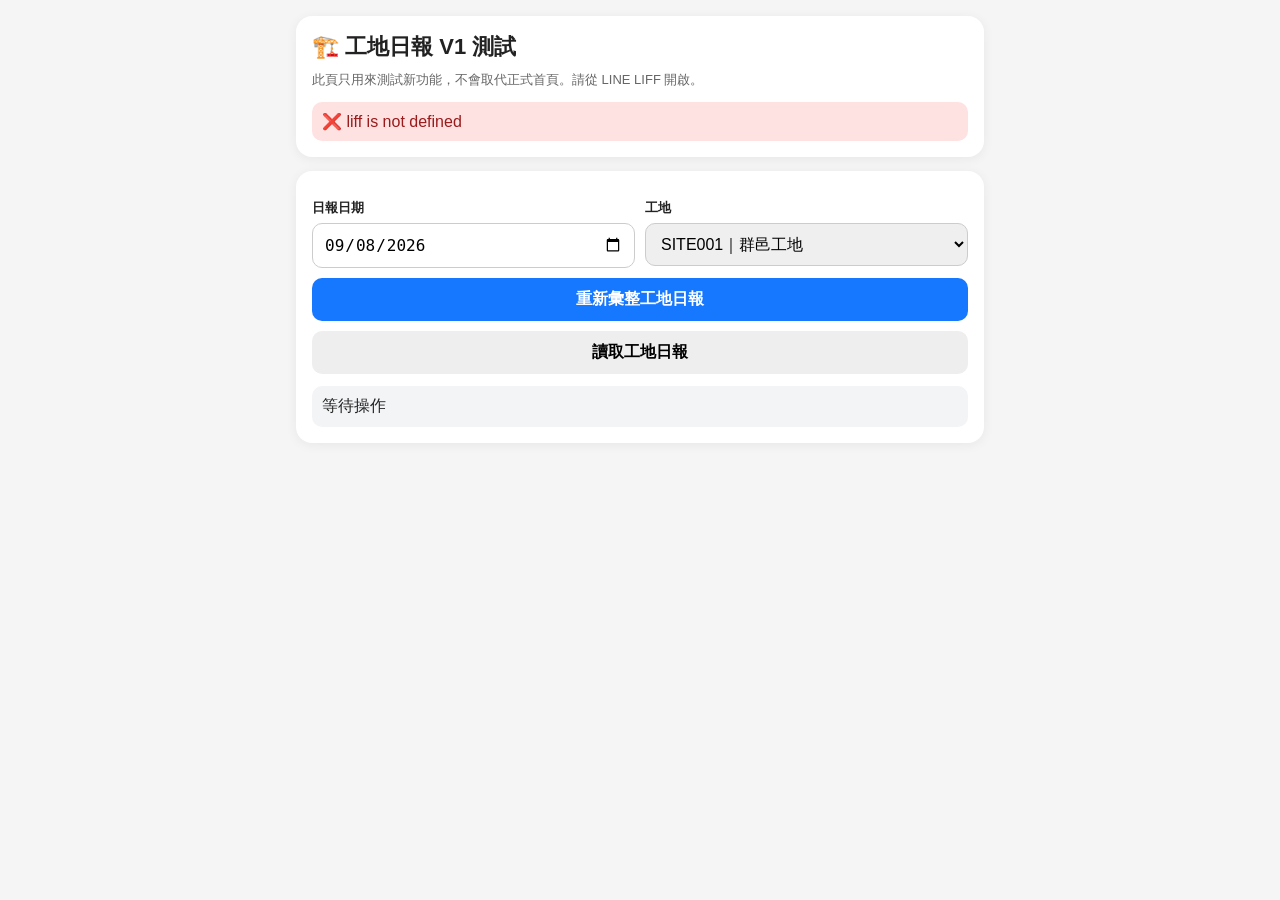
<file: site-daily-test/index.html>
<!doctype html>
<html lang="zh-TW">
<head>
  <meta charset="utf-8">
  <meta name="viewport" content="width=device-width,initial-scale=1,viewport-fit=cover">
  <title>工地日報 V1 測試</title>
  <style>
    *{box-sizing:border-box}body{font-family:-apple-system,BlinkMacSystemFont,"Segoe UI",sans-serif;margin:0;background:#f5f5f5;color:#222}.wrap{max-width:720px;margin:0 auto;padding:16px}.card{background:#fff;border-radius:16px;padding:16px;margin-bottom:14px;box-shadow:0 2px 12px rgba(0,0,0,.06)}h1{font-size:22px;margin:0 0 8px}.muted{font-size:13px;color:#666;line-height:1.5}.row{display:grid;grid-template-columns:1fr 1fr;gap:10px;margin-top:12px}label{font-size:13px;font-weight:700;display:block;margin-bottom:6px}input,select,textarea,button{width:100%;font-size:16px;border-radius:10px;border:1px solid #ccc;padding:11px}textarea{min-height:80px}button{border:0;font-weight:700;margin-top:10px}.primary{background:#1677ff;color:#fff}.secondary{background:#eee}.confirm{background:#16a34a;color:#fff}.status{margin-top:12px;padding:10px;border-radius:10px;background:#f3f4f6;white-space:pre-wrap}.error{background:#fee2e2;color:#991b1b}.success{background:#dcfce7;color:#166534}.report{border-top:1px solid #eee;margin-top:12px;padding-top:12px;line-height:1.55}.report h2{font-size:18px;margin:0 0 8px}.stats{display:flex;gap:12px;flex-wrap:wrap;margin:8px 0}.block{margin-top:10px;white-space:pre-wrap}.small{font-size:12px;color:#666;margin-top:6px}@media(max-width:520px){.row{grid-template-columns:1fr}}
  </style>
</head>
<body>
<div class="wrap">
  <div class="card">
    <h1>🏗️ 工地日報 V1 測試</h1>
    <div class="muted">此頁只用來測試新功能，不會取代正式首頁。請從 LINE LIFF 開啟。</div>
    <div id="identity" class="status">正在連接 LINE...</div>
  </div>

  <div class="card">
    <div class="row">
      <div><label>日報日期</label><input id="date" type="date" value="2026-09-08"></div>
      <div><label>工地</label><select id="site"><option value="SITE001">SITE001｜群邑工地</option><option value="SITE002">SITE002｜群邑工地2</option></select></div>
    </div>
    <button class="primary" onclick="refreshReport()">重新彙整工地日報</button>
    <button class="secondary" onclick="loadReport()">讀取工地日報</button>
    <div id="status" class="status">等待操作</div>
    <div id="result"></div>
  </div>
</div>
<script src="https://static.line-scdn.net/liff/edge/2/sdk.js"></script>
<script>
const LIFF_ID='2011467618-lNiVqxsV';
const GAS_URL='https://script.google.com/macros/s/AKfycbzrmID3lIBP2bxM_qC4nLiEOBEcROB3sFRH9eZsHt--A6o4VZpvuf63pzW0ku4j-TTd0w/exec';
let userId='';
function esc(v){return String(v??'').replace(/[&<>'\"]/g,c=>({'&':'&amp;','<':'&lt;','>':'&gt;',"'":'&#39;','\"':'&quot;'}[c]));}
function show(msg,type=''){const el=document.getElementById('status');el.className='status '+type;el.textContent=msg;}
async function api(data){const r=await fetch(GAS_URL,{method:'POST',headers:{'Content-Type':'text/plain;charset=utf-8'},body:JSON.stringify(data),redirect:'follow'});if(!r.ok)throw new Error('伺服器連線失敗');return await r.json();}
async function init(){try{await liff.init({liffId:LIFF_ID});if(!liff.isLoggedIn()){liff.login();return;}const p=await liff.getProfile();userId=p.userId;document.getElementById('identity').className='status success';document.getElementById('identity').textContent='✅ LINE 身分：'+p.displayName;}catch(e){document.getElementById('identity').className='status error';document.getElementById('identity').textContent='❌ '+(e.message||e);}}
async function refreshReport(){if(!userId){show('❌ LINE 身分尚未完成','error');return;}show('⏳ 正在彙整...');try{const r=await api({action:'adminSiteDailyReportRefresh',userId,date:document.getElementById('date').value,siteId:document.getElementById('site').value});if(!r.success)throw new Error(r.message||'彙整失敗');show('✅ '+(r.message||('已彙整 '+(r.updatedCount||0)+' 份日報')),'success');await loadReport(false);}catch(e){show('❌ '+(e.message||e),'error');}}
async function loadReport(showLoading=true){if(!userId){show('❌ LINE 身分尚未完成','error');return;}if(showLoading)show('⏳ 正在讀取...');try{const r=await api({action:'adminSiteDailyReportList',userId,date:document.getElementById('date').value,siteId:document.getElementById('site').value});if(!r.success)throw new Error(r.message||'讀取失敗');render(r.reports||[]);if(showLoading)show('✅ 已讀取 '+(r.reports||[]).length+' 份工地日報','success');}catch(e){show('❌ '+(e.message||e),'error');document.getElementById('result').innerHTML='';}}
function render(list){const box=document.getElementById('result');if(!list.length){box.innerHTML='<div class="report">此日期沒有工地日報</div>';return;}box.innerHTML=list.map((x,i)=>`<div class="report"><h2>${esc(x.siteName)}｜${esc(x.date)}</h2><div class="stats"><span>出工 <b>${esc(x.workerCount)}</b> 人</span><span>回報 <b>${esc(x.reporterCount)}</b> 人</span><span>項目 <b>${esc(x.itemCount)}</b> 筆</span></div><div><b>主要負責人：</b>${esc(x.managerName||'未設定')}</div><div><b>狀態：</b>${esc(x.status)}</div><div class="block"><b>今日施工摘要</b><br>${esc(x.workSummary||'無')}</div><div class="block"><b>異常／問題摘要</b><br>${esc(x.issueSummary||'無')}</div><div class="block"><b>需協助事項</b><br>${esc(x.helpSummary||'無')}</div><div class="block"><b>明日預定工作</b><br>${esc(x.tomorrowPlan||'未填')}</div>${x.status==='待確認'?`<label style="margin-top:12px">確認備註</label><textarea id="note${i}" placeholder="測試可填：工地日報測試確認"></textarea><button class="confirm" onclick="finalize('${esc(x.dailyReportId)}','note${i}')">確認工地日報</button>`:''}${x.confirmedByName?`<div class="small">確認人：${esc(x.confirmedByName)} ${esc(x.confirmedAt||'')}</div>`:''}</div>`).join('');}
async function finalize(id,noteId){if(!confirm('確定確認這份工地日報？確認後會鎖定。'))return;show('⏳ 正在確認...');try{const r=await api({action:'adminSiteDailyReportFinalize',userId,dailyReportId:id,note:document.getElementById(noteId)?.value.trim()||''});if(!r.success)throw new Error(r.message||'確認失敗');show('✅ 工地日報已確認','success');await loadReport(false);}catch(e){show('❌ '+(e.message||e),'error');}}
init();
</script>
</body>
</html>
</file>
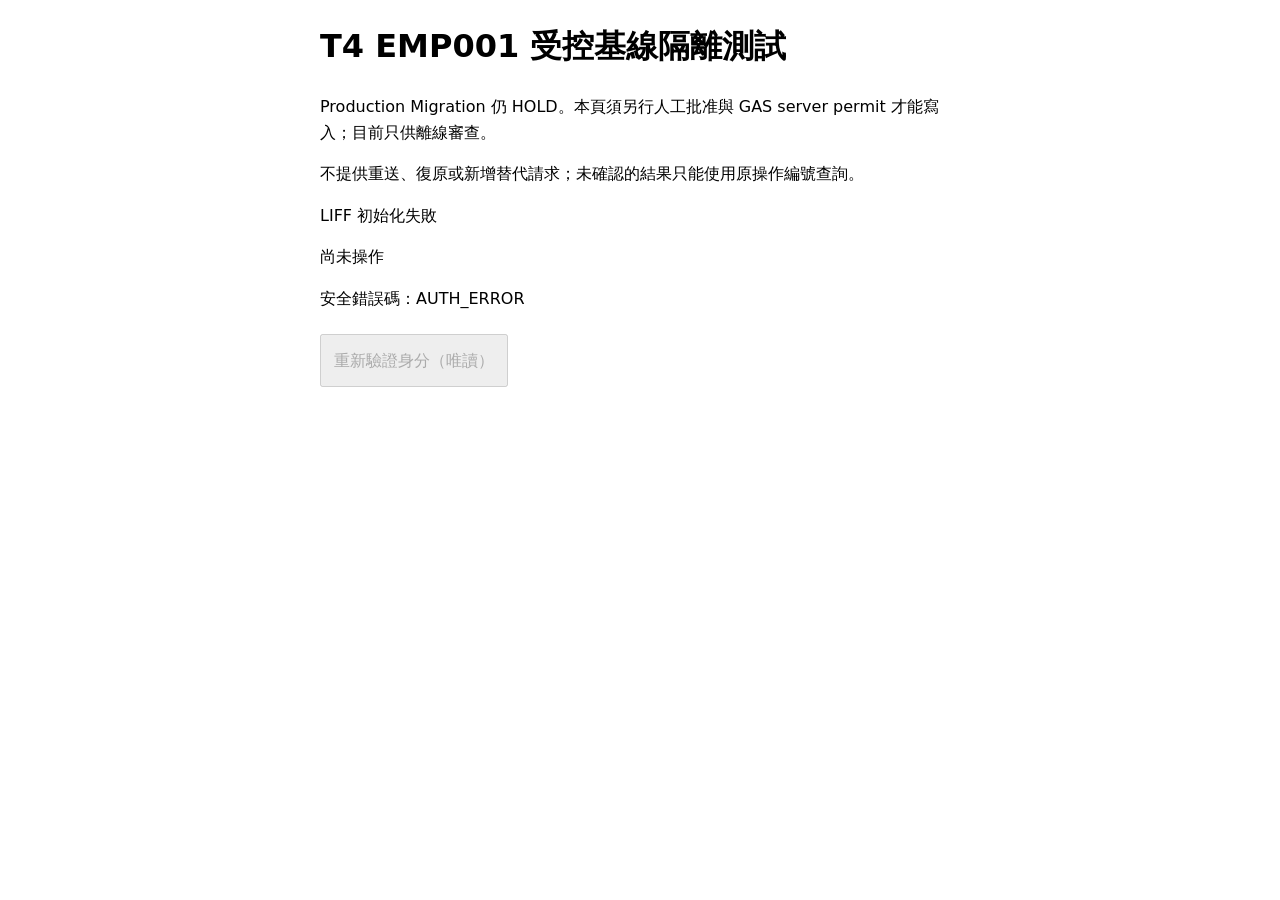
<file: transport-v2/controlled-test/index.html>
<!doctype html>
<html lang="zh-Hant">
<head>
  <meta charset="utf-8">
  <meta name="viewport" content="width=device-width,initial-scale=1">
  <meta name="referrer" content="no-referrer">
  <title>T4 EMP001 受控基線隔離測試</title>
  <style>body{font-family:system-ui;max-width:640px;margin:20px auto;padding:0 16px;line-height:1.6}button,input,textarea{font:inherit;padding:12px;box-sizing:border-box;max-width:100%}label,textarea{display:block}textarea{width:100%}button{margin:6px 0}dd,p{overflow-wrap:anywhere}dd{margin:0 0 12px}fieldset{min-width:0}input[type=checkbox]{margin-right:8px}</style>
  <script defer src="https://static.line-scdn.net/liff/edge/2/sdk.js"></script>
  <script defer src="../live-test/config.js"></script>
  <script defer src="client.js?v=t4-safety-1"></script>
</head>
<body>
  <h1>T4 EMP001 受控基線隔離測試</h1>
  <p>Production Migration 仍 HOLD。本頁須另行人工批准與 GAS server permit 才能寫入；目前只供離線審查。</p>
  <p>不提供重送、復原或新增替代請求；未確認的結果只能使用原操作編號查詢。</p>
  <p id="identityStatus" role="status">尚未初始化</p>
  <p id="message" role="status">尚未操作</p>
  <p>安全錯誤碼：<span id="error">無</span></p>
  <button id="login" hidden>登入 LINE</button>
  <button id="identityCheck" disabled>重新驗證身分（唯讀）</button>
  <section id="management" hidden>
    <h2>唯一目標：EMP001</h2>
    <button id="preview" disabled>重新讀取基線預覽（唯讀）</button>
    <dl id="previewFields"></dl>
    <p id="snapshotGate">尚未取得快照</p>
    <label for="reason">操作原因</label>
    <textarea id="reason" maxlength="1000" disabled></textarea>
    <label><input id="confirmed" type="checkbox" disabled>我已核對 EMP001；未知到職日保持空白，主檔不變，沒有跨表 rollback，且已取得本次人工批准。</label>
    <button id="prepare" disabled>固定本次操作編號與內容</button>
    <p>原操作編號：<span id="requestId">—</span></p>
    <button id="submit" disabled>送出一次受控基線操作</button>
    <button id="statusCheck" disabled>查詢原請求狀態（唯讀）</button>
    <dl id="statusFields"></dl>
  </section>
</body>
</html>
</file>
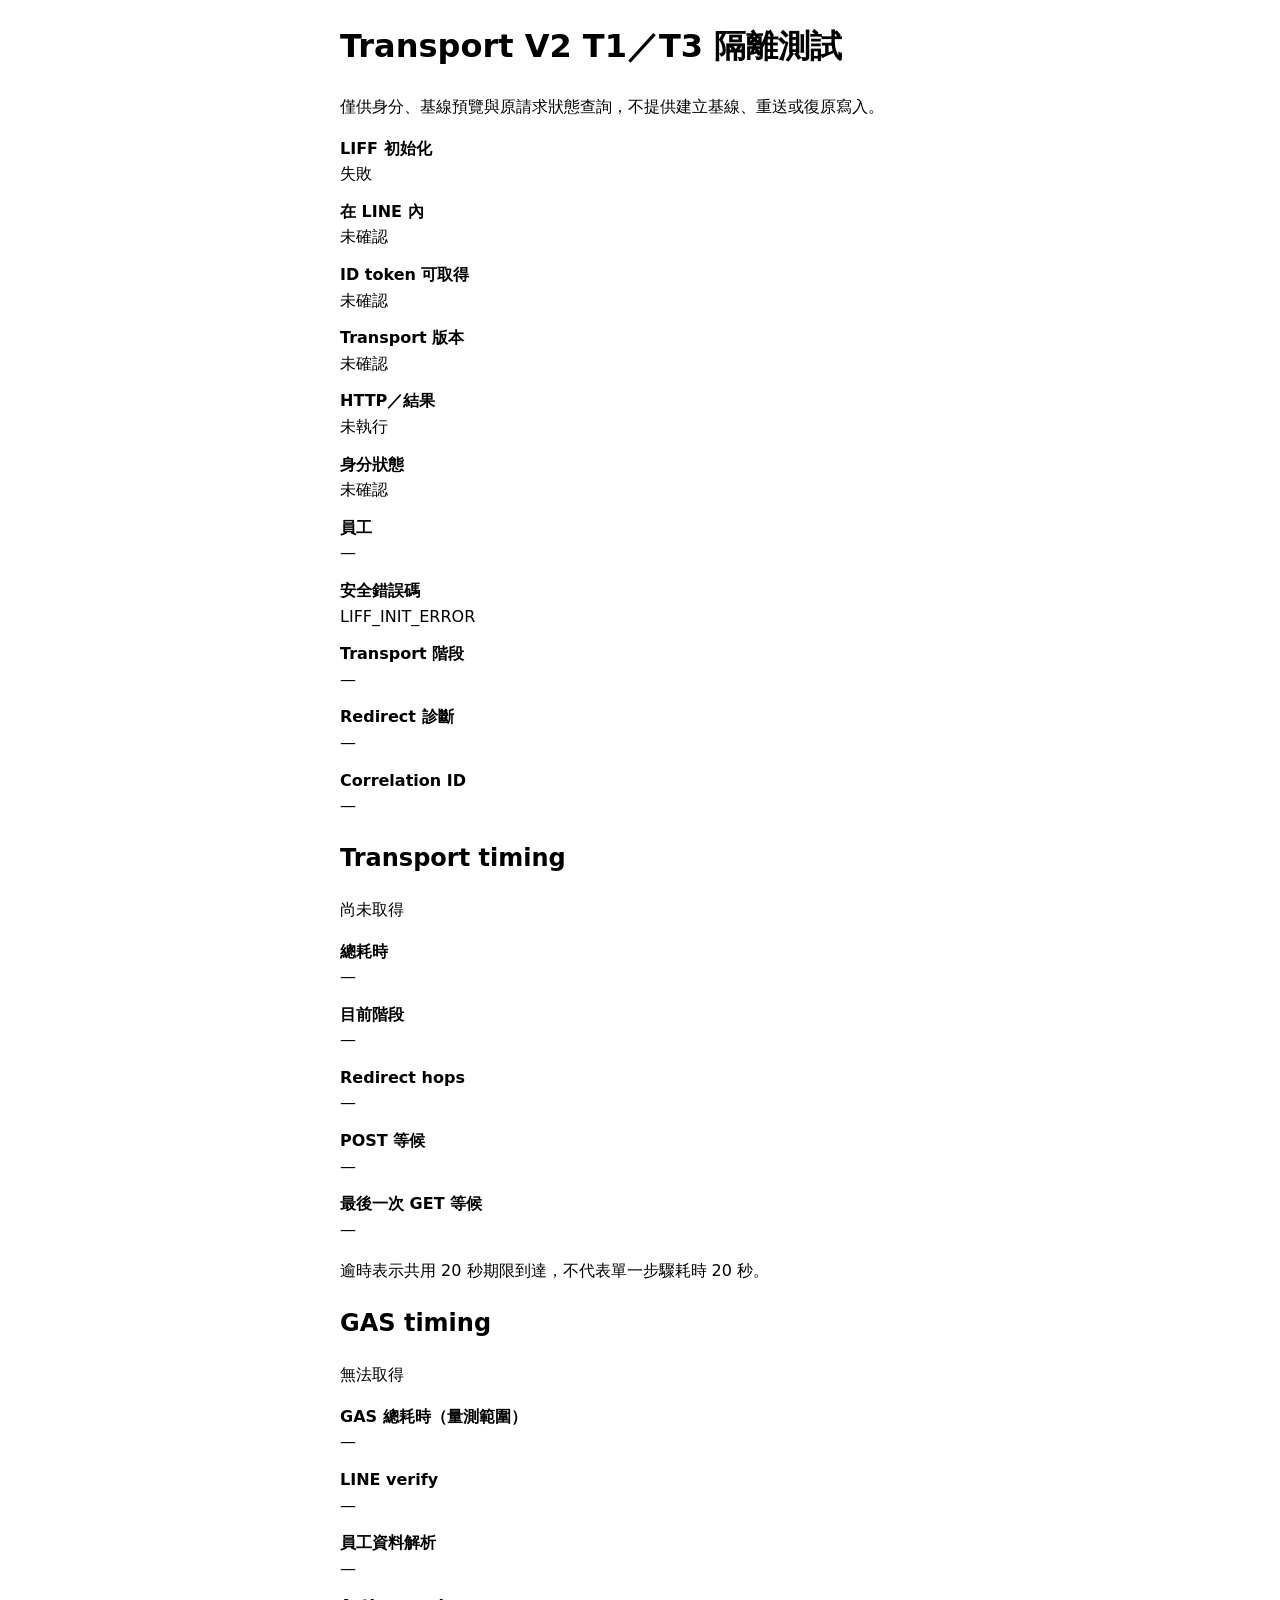
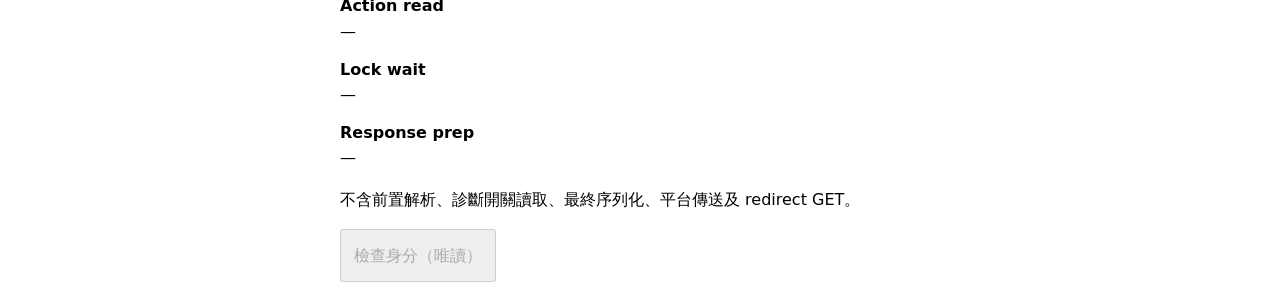
<file: transport-v2/live-test/index.html>
<!doctype html>
<html lang="zh-Hant">
<head>
  <meta charset="utf-8">
  <meta name="viewport" content="width=device-width,initial-scale=1">
  <meta name="referrer" content="no-referrer">
  <title>Transport V2 T1／T3 隔離測試</title>
  <style>body{font-family:system-ui;margin:20px auto;padding:0 16px;max-width:600px;line-height:1.6}button{padding:12px;font:inherit}dd{margin:0 0 12px;overflow-wrap:anywhere}dt{font-weight:bold}</style>
  <script defer src="https://static.line-scdn.net/liff/edge/2/sdk.js"></script>
  <script defer src="config.js"></script>
  <script defer src="client.js?v=t4-safety-3-content-redirect"></script>
</head>
<body>
  <h1>Transport V2 T1／T3 隔離測試</h1>
  <p>僅供身分、基線預覽與原請求狀態查詢，不提供建立基線、重送或復原寫入。</p>
  <dl>
    <dt>LIFF 初始化</dt><dd id="init">尚未開始</dd>
    <dt>在 LINE 內</dt><dd id="inLine">未確認</dd>
    <dt>ID token 可取得</dt><dd id="token">未確認</dd>
    <dt>Transport 版本</dt><dd id="version">未確認</dd>
    <dt>HTTP／結果</dt><dd id="http">未執行</dd>
    <dt>身分狀態</dt><dd id="state">未確認</dd>
    <dt>員工</dt><dd id="employee">—</dd>
    <dt>安全錯誤碼</dt><dd id="error">無</dd>
    <dt>Transport 階段</dt><dd id="transportStage">—</dd>
    <dt>Redirect 診斷</dt><dd id="redirectDiagnostic">—</dd>
    <dt>Correlation ID</dt><dd id="correlation">—</dd>
  </dl>
  <section aria-labelledby="timingTitle">
    <h2 id="timingTitle">Transport timing</h2>
    <p id="timingAvailability" role="status">尚未取得</p>
    <dl>
      <dt>總耗時</dt><dd id="timingTotal">—</dd>
      <dt>目前階段</dt><dd id="timingCurrentStage">—</dd>
      <dt>Redirect hops</dt><dd id="timingHops">—</dd>
      <dt>POST 等候</dt><dd id="timingPostHeaders">—</dd>
      <dt>最後一次 GET 等候</dt><dd id="timingLastGet">—</dd>
    </dl>
    <p>逾時表示共用 20 秒期限到達，不代表單一步驟耗時 20 秒。</p>
  </section>
  <section aria-labelledby="gasTimingTitle">
    <h2 id="gasTimingTitle">GAS timing</h2>
    <p id="gasTimingAvailability" role="status">無法取得</p>
    <dl>
      <dt>GAS 總耗時（量測範圍）</dt><dd id="gasTimingTotal">—</dd>
      <dt>LINE verify</dt><dd id="gasVerifyLine">—</dd>
      <dt>員工資料解析</dt><dd id="gasEmployeeContext">—</dd>
      <dt>Action read</dt><dd id="gasActionRead">—</dd>
      <dt>Lock wait</dt><dd id="gasLockWait">—</dd>
      <dt>Response prep</dt><dd id="gasResponsePrep">—</dd>
    </dl>
    <p>不含前置解析、診斷開關讀取、最終序列化、平台傳送及 redirect GET。</p>
  </section>
  <button id="login" hidden>登入 LINE</button>
  <button id="check" disabled>檢查身分（唯讀）</button>
  <section id="baselineSection" hidden>
    <h2>Legacy Baseline 唯讀預覽</h2>
    <button id="baselineCheck" disabled>檢查 EMP001 Legacy Baseline（唯讀）</button>
    <p id="baselineStatus" role="status">尚未執行</p>
    <dl id="baselineFields"></dl>
  </section>
  <section id="operationStatusSection" hidden>
    <h2>EMP001 原請求狀態（唯讀）</h2>
    <p id="operationStatusHint">需先完成身分驗證。</p>
    <label for="operationRequestId">原請求編號（requestId，不是 Correlation ID）</label>
    <input id="operationRequestId" type="text" maxlength="100" autocomplete="off" spellcheck="false" disabled
      aria-describedby="operationStatusHint" style="display:block;width:100%;box-sizing:border-box;padding:12px;font:inherit;margin:8px 0">
    <button id="operationStatusProbe" disabled>建立唯讀測試編號（不寫資料）</button>
    <button id="operationStatusCheck" disabled>查詢原請求狀態（唯讀）</button>
    <p id="operationStatusMessage" role="status">尚未查詢</p>
    <dl id="operationStatusFields"></dl>
    <p>尚未進行 Migration 時，可使用唯讀測試編號驗證查詢路徑。NOT_OBSERVED 不代表允許新寫入。</p>
  </section>
</body>
</html>
</file>
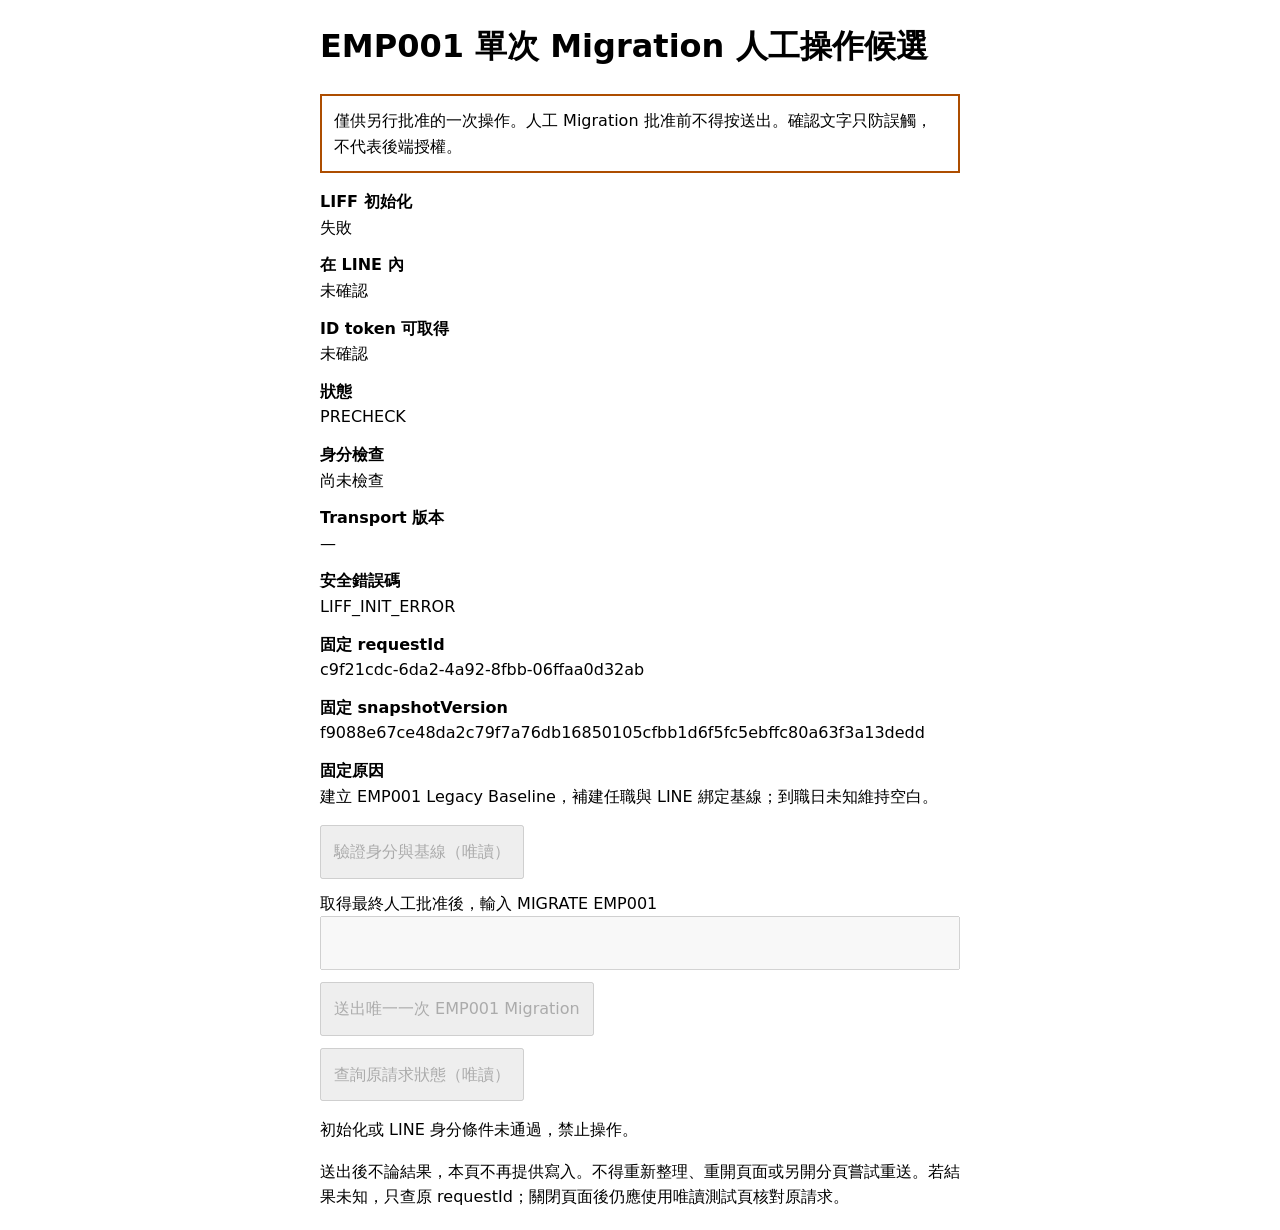
<file: transport-v2/t4-migration-runner/index.html>
<!doctype html>
<html lang="zh-Hant">
<head>
  <meta charset="utf-8">
  <meta name="viewport" content="width=device-width,initial-scale=1">
  <meta name="referrer" content="no-referrer">
  <title>EMP001 單次 Migration 人工操作候選</title>
  <style>
    body{font-family:system-ui;line-height:1.6;max-width:640px;margin:20px auto;padding:0 16px}
    dd{margin:0 0 12px;overflow-wrap:anywhere}dt{font-weight:bold}
    button,input{font:inherit;padding:12px;box-sizing:border-box;max-width:100%}
    button{display:block;margin:12px 0}input{width:100%}.notice{border:2px solid #ad4d00;padding:12px}
  </style>
  <script defer src="https://static.line-scdn.net/liff/edge/2/sdk.js"></script>
  <script defer src="client.js?v=t4-one-operation-1"></script>
</head>
<body>
  <h1>EMP001 單次 Migration 人工操作候選</h1>
  <p class="notice">僅供另行批准的一次操作。人工 Migration 批准前不得按送出。確認文字只防誤觸，不代表後端授權。</p>
  <dl>
    <dt>LIFF 初始化</dt><dd id="init">尚未開始</dd>
    <dt>在 LINE 內</dt><dd id="inLine">未確認</dd>
    <dt>ID token 可取得</dt><dd id="token">未確認</dd>
    <dt>狀態</dt><dd id="state">PRECHECK</dd>
    <dt>身分檢查</dt><dd id="identity">尚未檢查</dd>
    <dt>Transport 版本</dt><dd id="version">—</dd>
    <dt>安全錯誤碼</dt><dd id="error">無</dd>
    <dt>固定 requestId</dt><dd id="requestId">—</dd>
    <dt>固定 snapshotVersion</dt><dd id="snapshot">—</dd>
    <dt>固定原因</dt><dd id="reason">—</dd>
  </dl>
  <button id="precheck" disabled>驗證身分與基線（唯讀）</button>
  <label for="confirmation">取得最終人工批准後，輸入 MIGRATE EMP001</label>
  <input id="confirmation" autocomplete="off" spellcheck="false" disabled>
  <button id="migrate" disabled>送出唯一一次 EMP001 Migration</button>
  <button id="statusCheck" disabled>查詢原請求狀態（唯讀）</button>
  <p id="message" role="status">尚未發出 API 請求。</p>
  <p>送出後不論結果，本頁不再提供寫入。不得重新整理、重開頁面或另開分頁嘗試重送。若結果未知，只查原 requestId；關閉頁面後仍應使用唯讀測試頁核對原請求。</p>
</body>
</html>
</file>
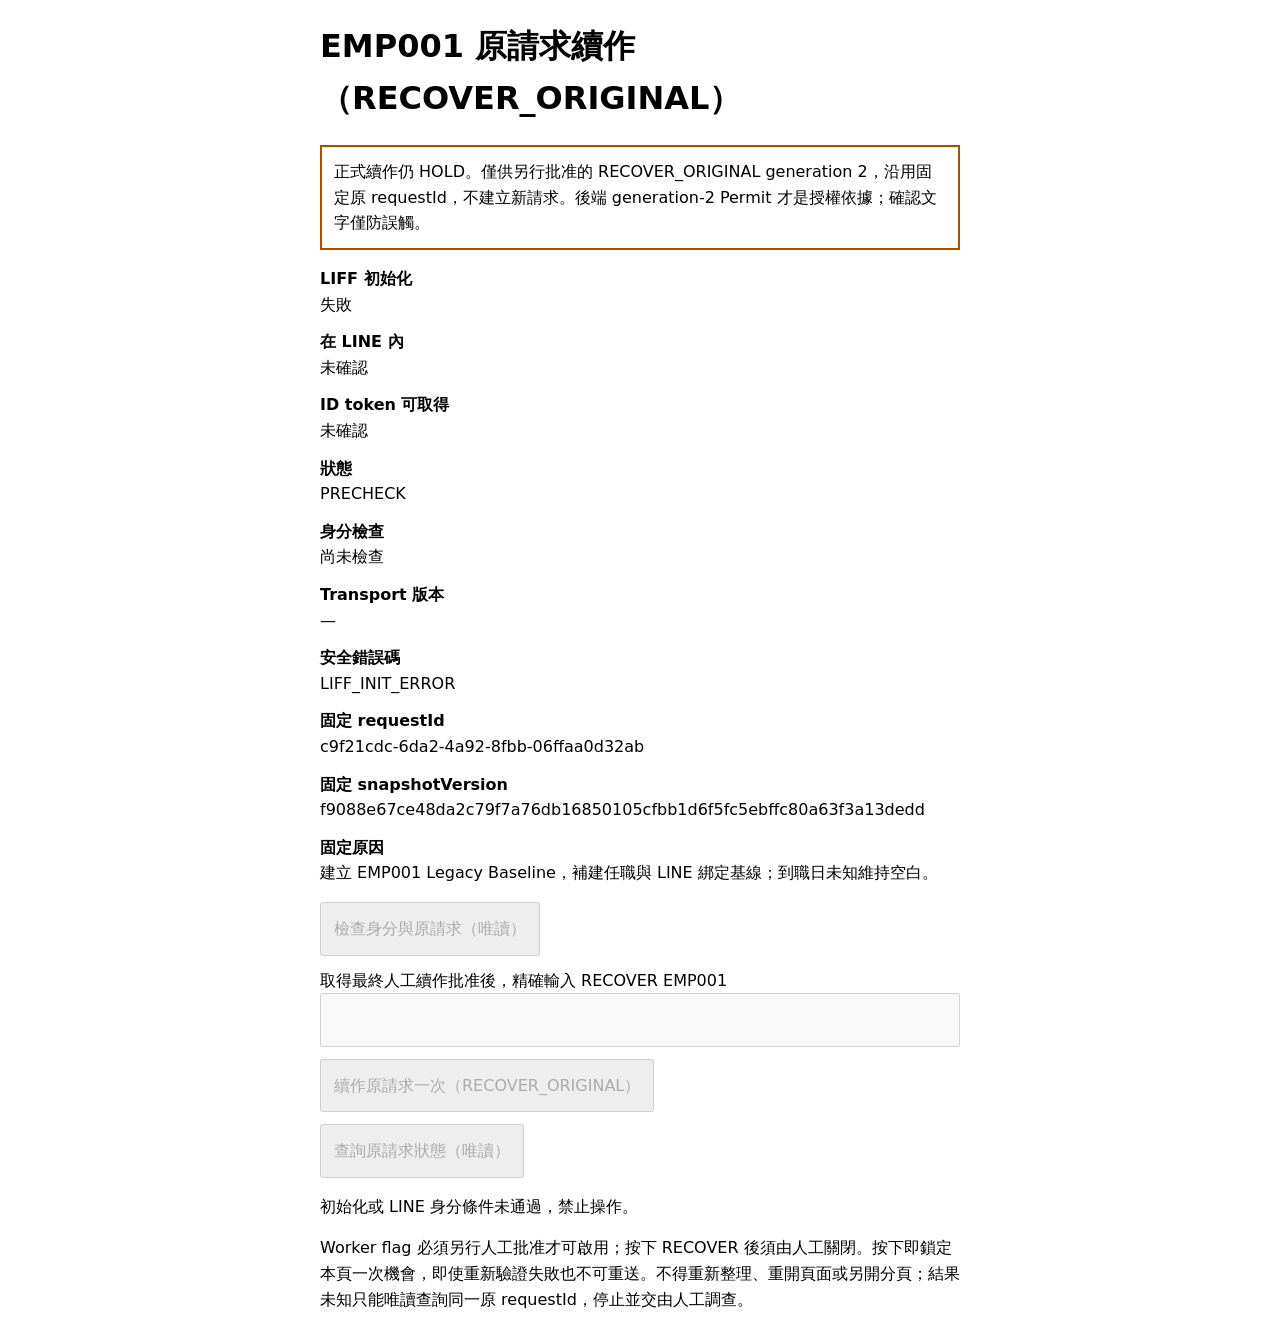
<file: transport-v2/t4-recovery-runner/index.html>
<!doctype html>
<html lang="zh-Hant">
<head>
  <meta charset="utf-8">
  <meta name="viewport" content="width=device-width,initial-scale=1">
  <meta name="referrer" content="no-referrer">
  <title>EMP001 原請求續作（RECOVER_ORIGINAL）</title>
  <style>
    body{overflow-wrap:anywhere;font-family:system-ui;line-height:1.6;max-width:640px;margin:20px auto;padding:0 16px}
    dd{margin:0 0 12px;overflow-wrap:anywhere}dt{font-weight:bold}
    button,input{font:inherit;padding:12px;box-sizing:border-box;max-width:100%}
    button{display:block;margin:12px 0}input{width:100%}.notice{border:2px solid #ad4d00;padding:12px}
  </style>
  <script defer src="https://static.line-scdn.net/liff/edge/2/sdk.js"></script>
  <script defer src="client.js?v=t4-recovery-content-redirect-1"></script>
</head>
<body>
  <h1>EMP001 原請求續作（RECOVER_ORIGINAL）</h1>
  <p class="notice">正式續作仍 HOLD。僅供另行批准的 RECOVER_ORIGINAL generation 2，沿用固定原 requestId，不建立新請求。後端 generation-2 Permit 才是授權依據；確認文字僅防誤觸。</p>
  <dl>
    <dt>LIFF 初始化</dt><dd id="init">尚未開始</dd>
    <dt>在 LINE 內</dt><dd id="inLine">未確認</dd>
    <dt>ID token 可取得</dt><dd id="token">未確認</dd>
    <dt>狀態</dt><dd id="state">PRECHECK</dd>
    <dt>身分檢查</dt><dd id="identity">尚未檢查</dd>
    <dt>Transport 版本</dt><dd id="version">—</dd>
    <dt>安全錯誤碼</dt><dd id="error">無</dd>
    <dt>固定 requestId</dt><dd id="requestId">—</dd>
    <dt>固定 snapshotVersion</dt><dd id="snapshot">—</dd>
    <dt>固定原因</dt><dd id="reason">—</dd>
  </dl>
  <button id="precheck" disabled>檢查身分與原請求（唯讀）</button>
  <label for="confirmation">取得最終人工續作批准後，精確輸入 RECOVER EMP001</label>
  <input id="confirmation" autocomplete="off" spellcheck="false" disabled>
  <button id="recover" disabled>續作原請求一次（RECOVER_ORIGINAL）</button>
  <button id="statusCheck" disabled>查詢原請求狀態（唯讀）</button>
  <p id="message" role="status">尚未發出 API 請求。</p>
  <p>Worker flag 必須另行人工批准才可啟用；按下 RECOVER 後須由人工關閉。按下即鎖定本頁一次機會，即使重新驗證失敗也不可重送。不得重新整理、重開頁面或另開分頁；結果未知只能唯讀查詢同一原 requestId，停止並交由人工調查。</p>
</body>
</html>
</file>
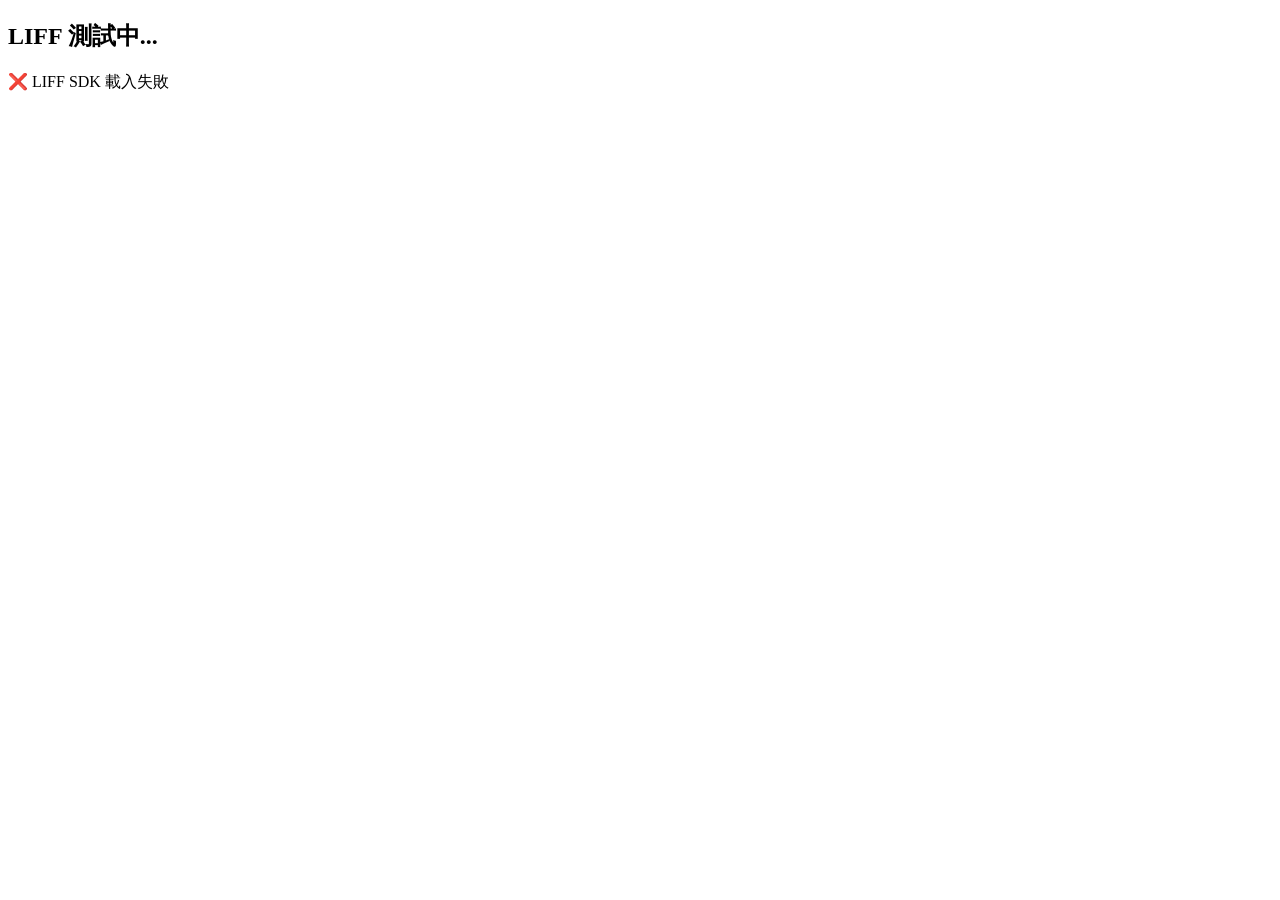
<file: release-candidates/gas-t4-control-no-flush/sources/index.html>
<!DOCTYPE html>
<html>

<head>

  <base target="_top">

  <meta charset="UTF-8">

  <meta
    name="viewport"
    content="width=device-width, initial-scale=1.0"
  >

  <title>LIFF 測試</title>

</head>


<body>

  <h2 id="title">LIFF 測試中...</h2>

  <p id="status">開始...</p>


  <script src="https://static.line-scdn.net/liff/edge/2/sdk.js"></script>


  <script>

    window.onload = function () {

      console.log("① 網頁啟動");

      document.getElementById("status").innerText =
        "① 網頁已啟動";


      // ------------------------------
      // 檢查 LIFF SDK
      // ------------------------------

      if (typeof liff === "undefined") {

        console.error("② LIFF SDK 不存在");

        document.getElementById("status").innerText =
          "❌ LIFF SDK 載入失敗";

        return;

      }


      console.log("② LIFF SDK 已載入");

      document.getElementById("status").innerText =
        "② LIFF SDK 已載入";


      // ------------------------------
      // 開始 LIFF 初始化
      // ------------------------------

      console.log("③ 開始 liff.init()");

      document.getElementById("status").innerText =
        "③ 正在執行 liff.init()";


      liff.init({

        liffId: "2011467618-lNiVqxsV"

      })

      .then(function () {

        console.log("④ liff.init 成功");

        document.getElementById("title").innerText =
          "✅ LIFF 初始化成功";

        document.getElementById("status").innerText =
          "④ liff.init 成功";


        // ------------------------------
        // 檢查是否在 LINE 裡
        // ------------------------------

        console.log(
          "⑤ liff.isInClient = ",
          liff.isInClient()
        );


        document.getElementById("status").innerText +=
          "\n⑤ liff.isInClient = " +
          liff.isInClient();

      })

      .catch(function (err) {

        console.error("❌ LIFF INIT ERROR", err);

        document.getElementById("title").innerText =
          "❌ LIFF 初始化失敗";

        document.getElementById("status").innerText =
          "錯誤：" +
          (err.message || err);

      });


      // ------------------------------
      // 10 秒計時
      // ------------------------------

      setTimeout(function () {

        console.log(
          "⑥ 10 秒到了"
        );


        document.getElementById("status").innerText +=
          "\n\n⚠️ 已經等待超過 10 秒";

      }, 10000);


    };

  </script>

</body>

</html>
</file>
